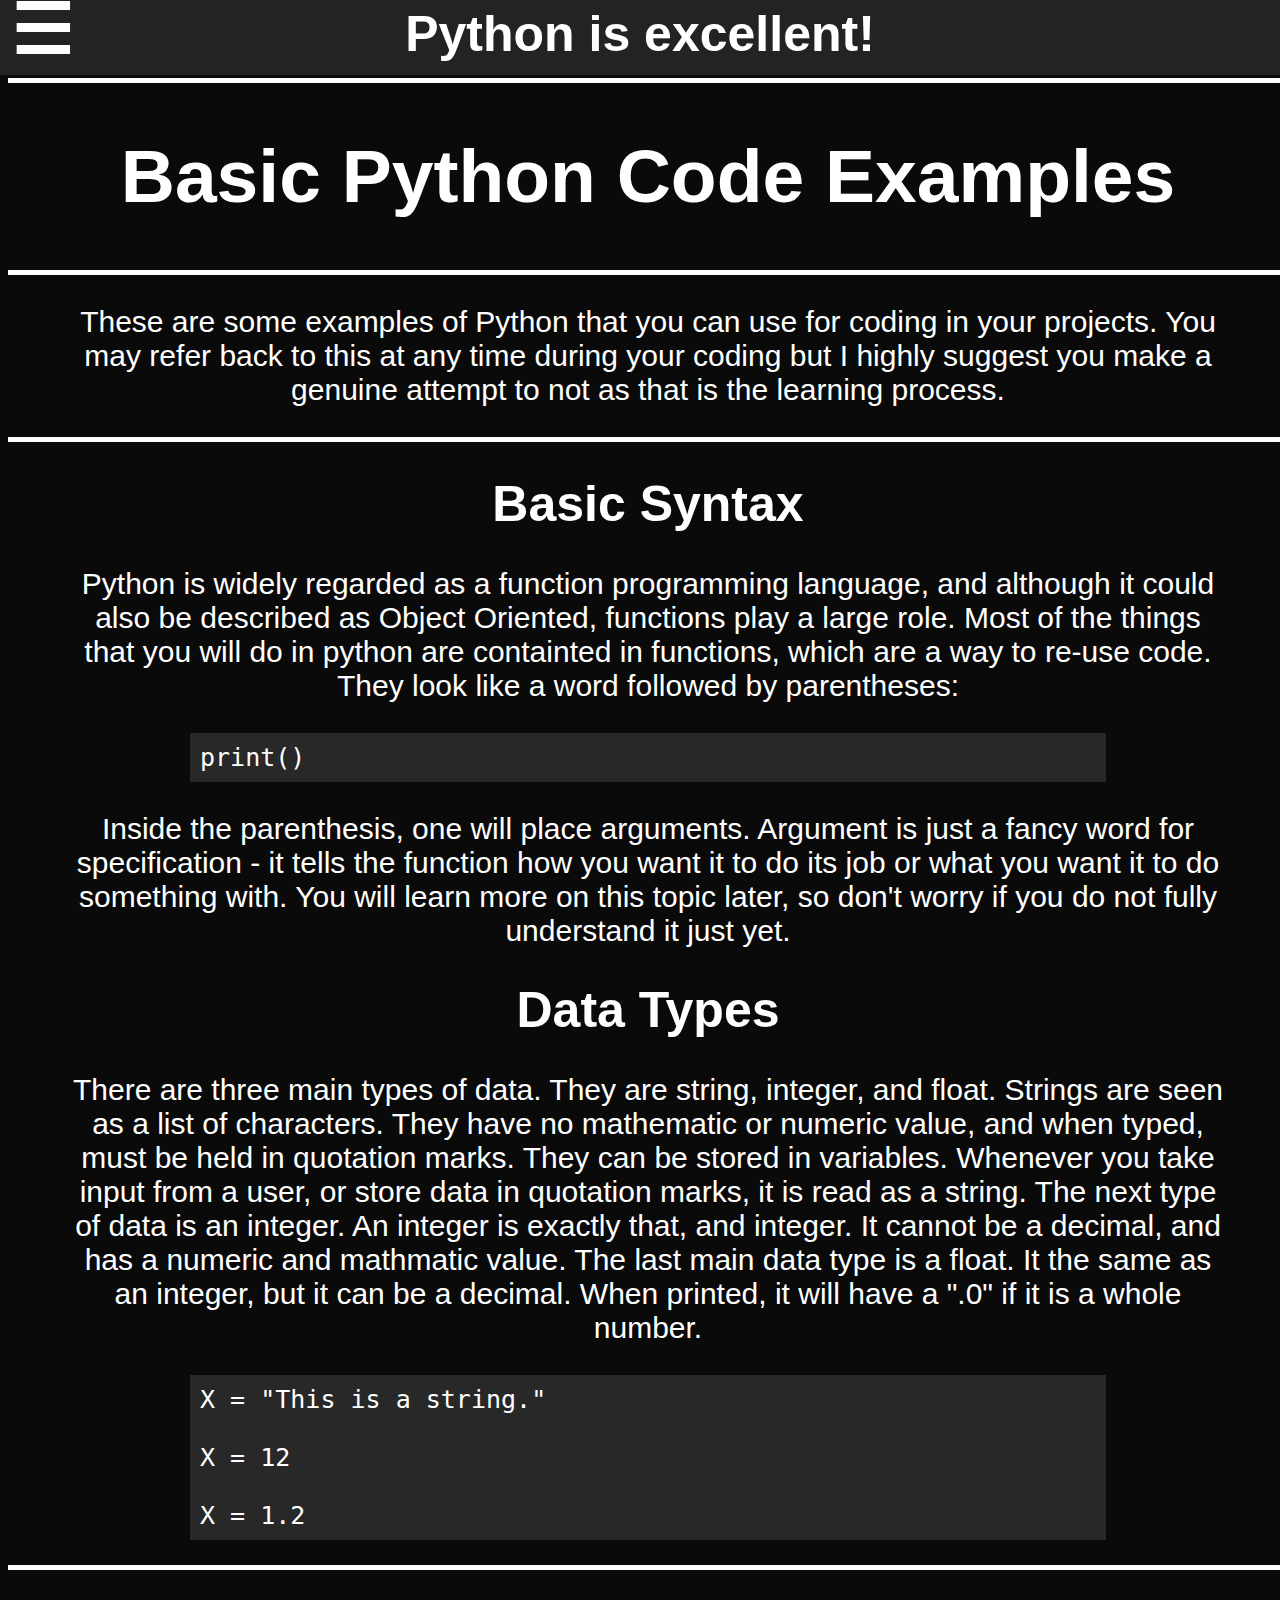
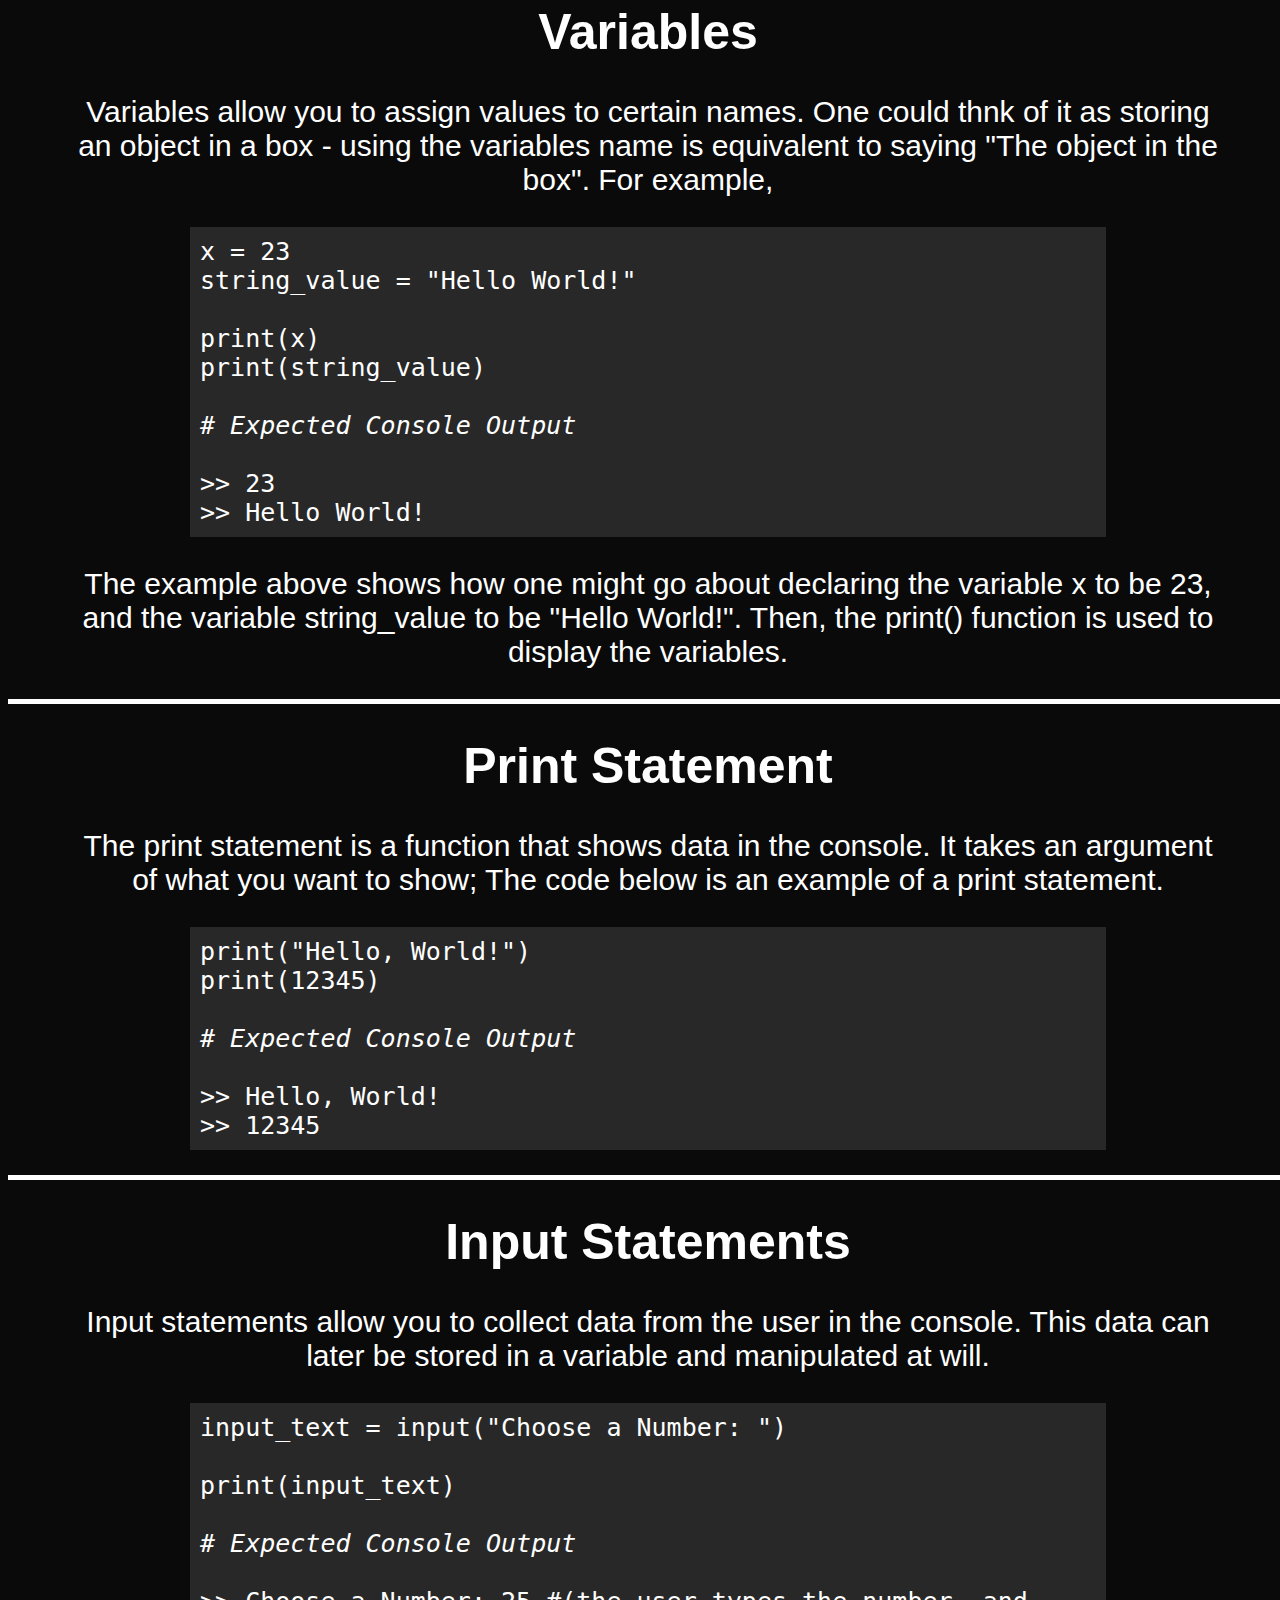
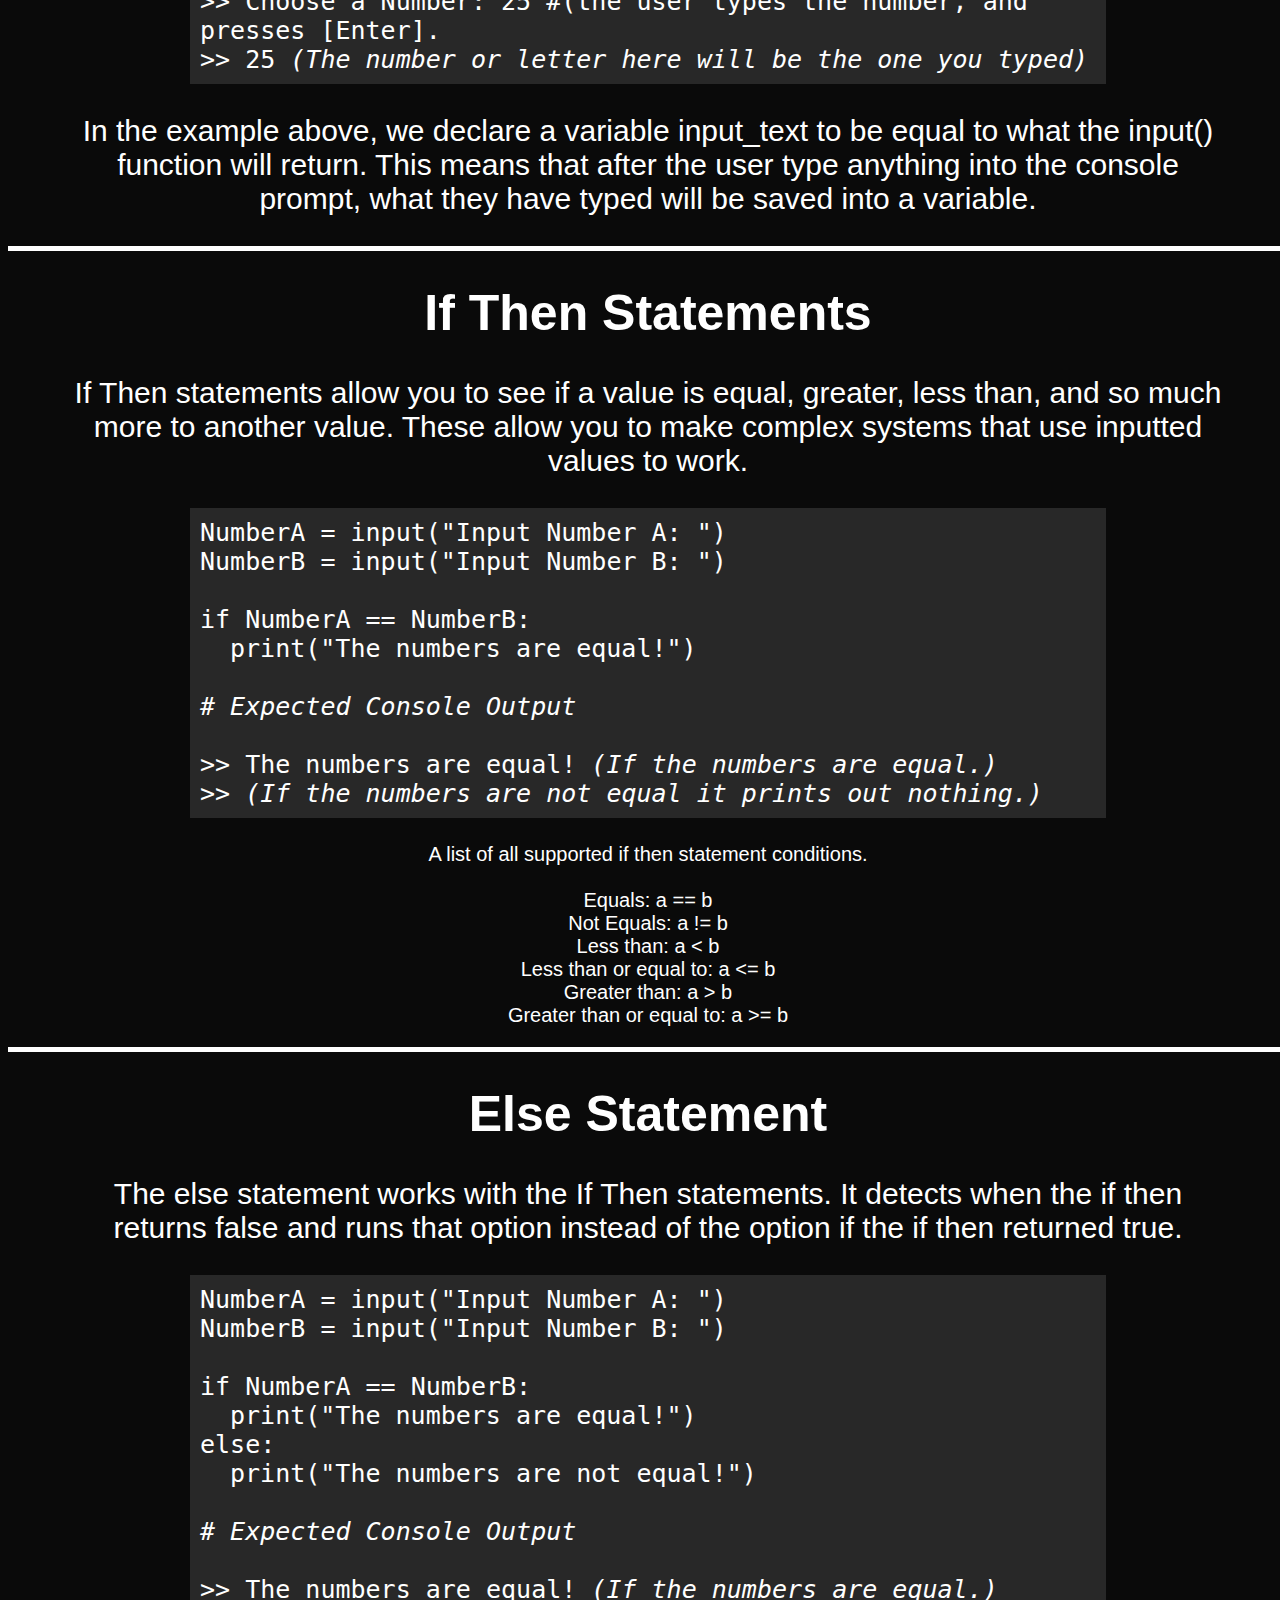
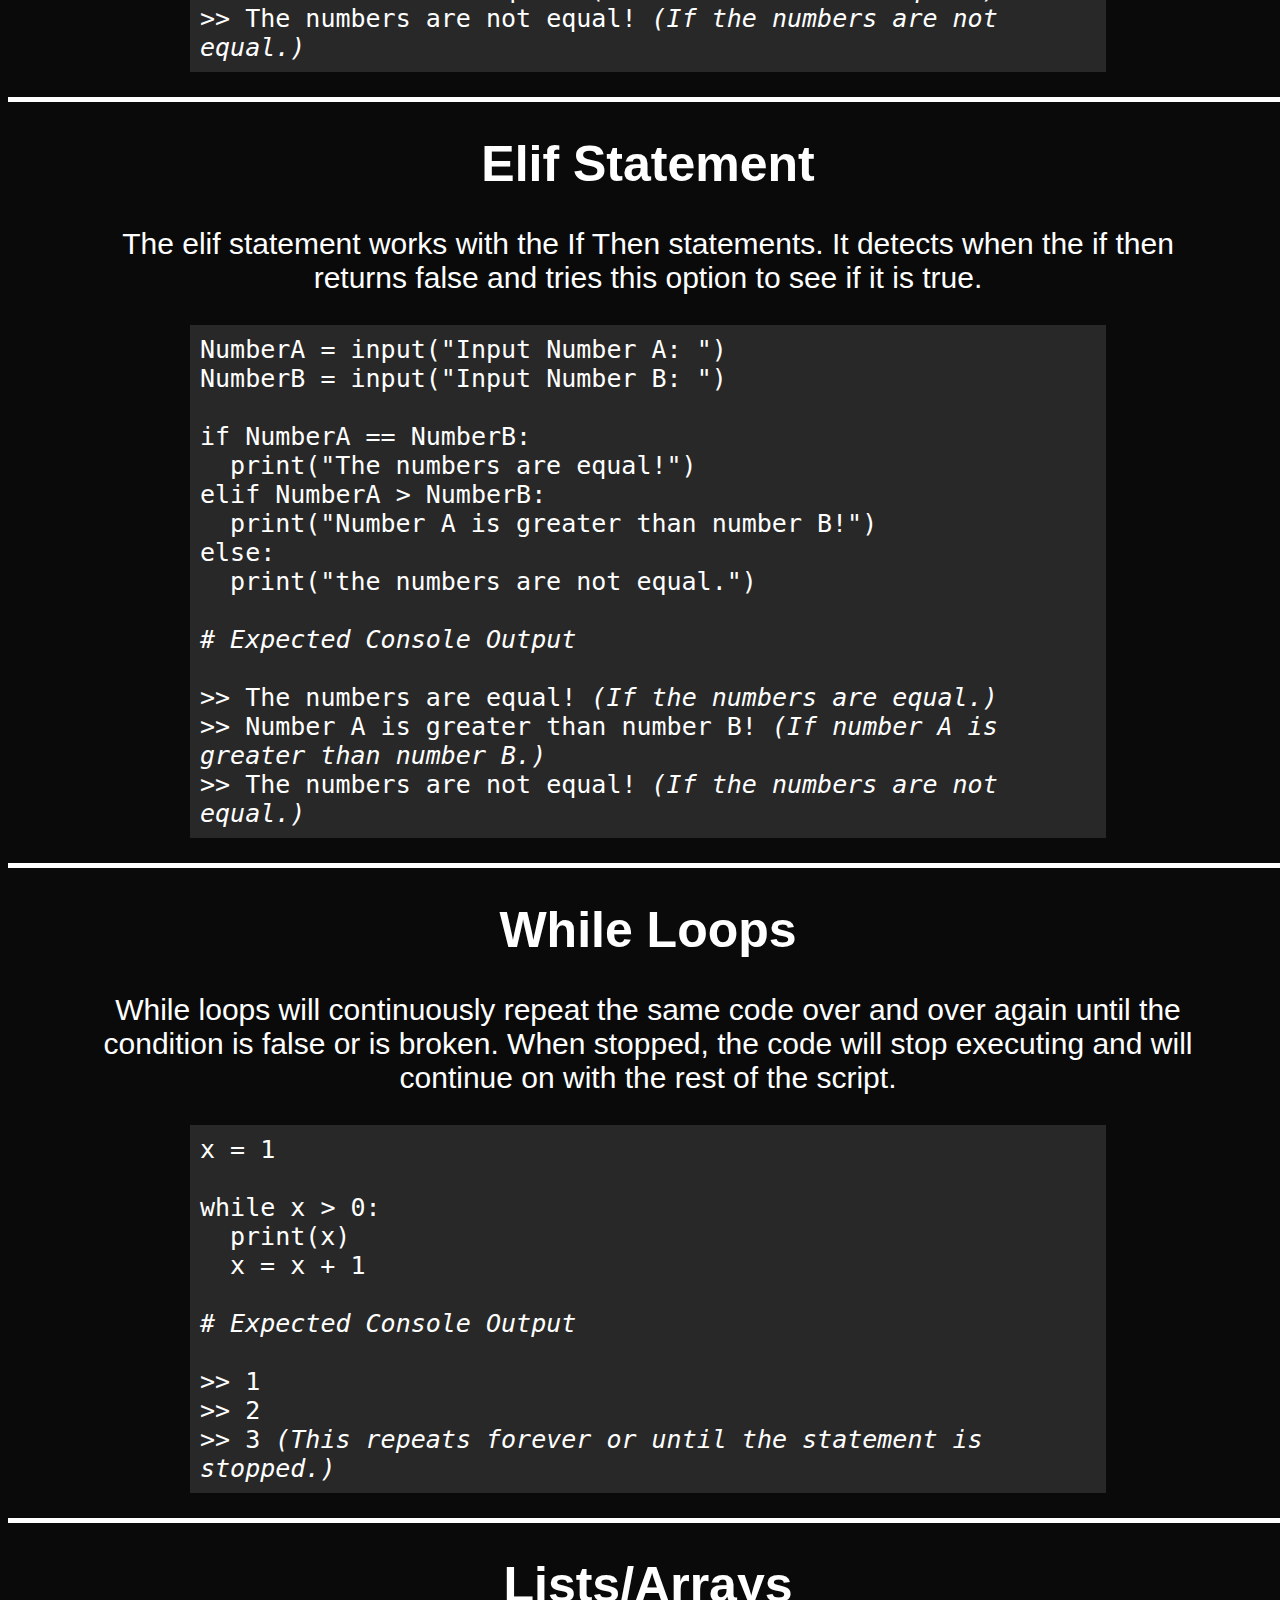
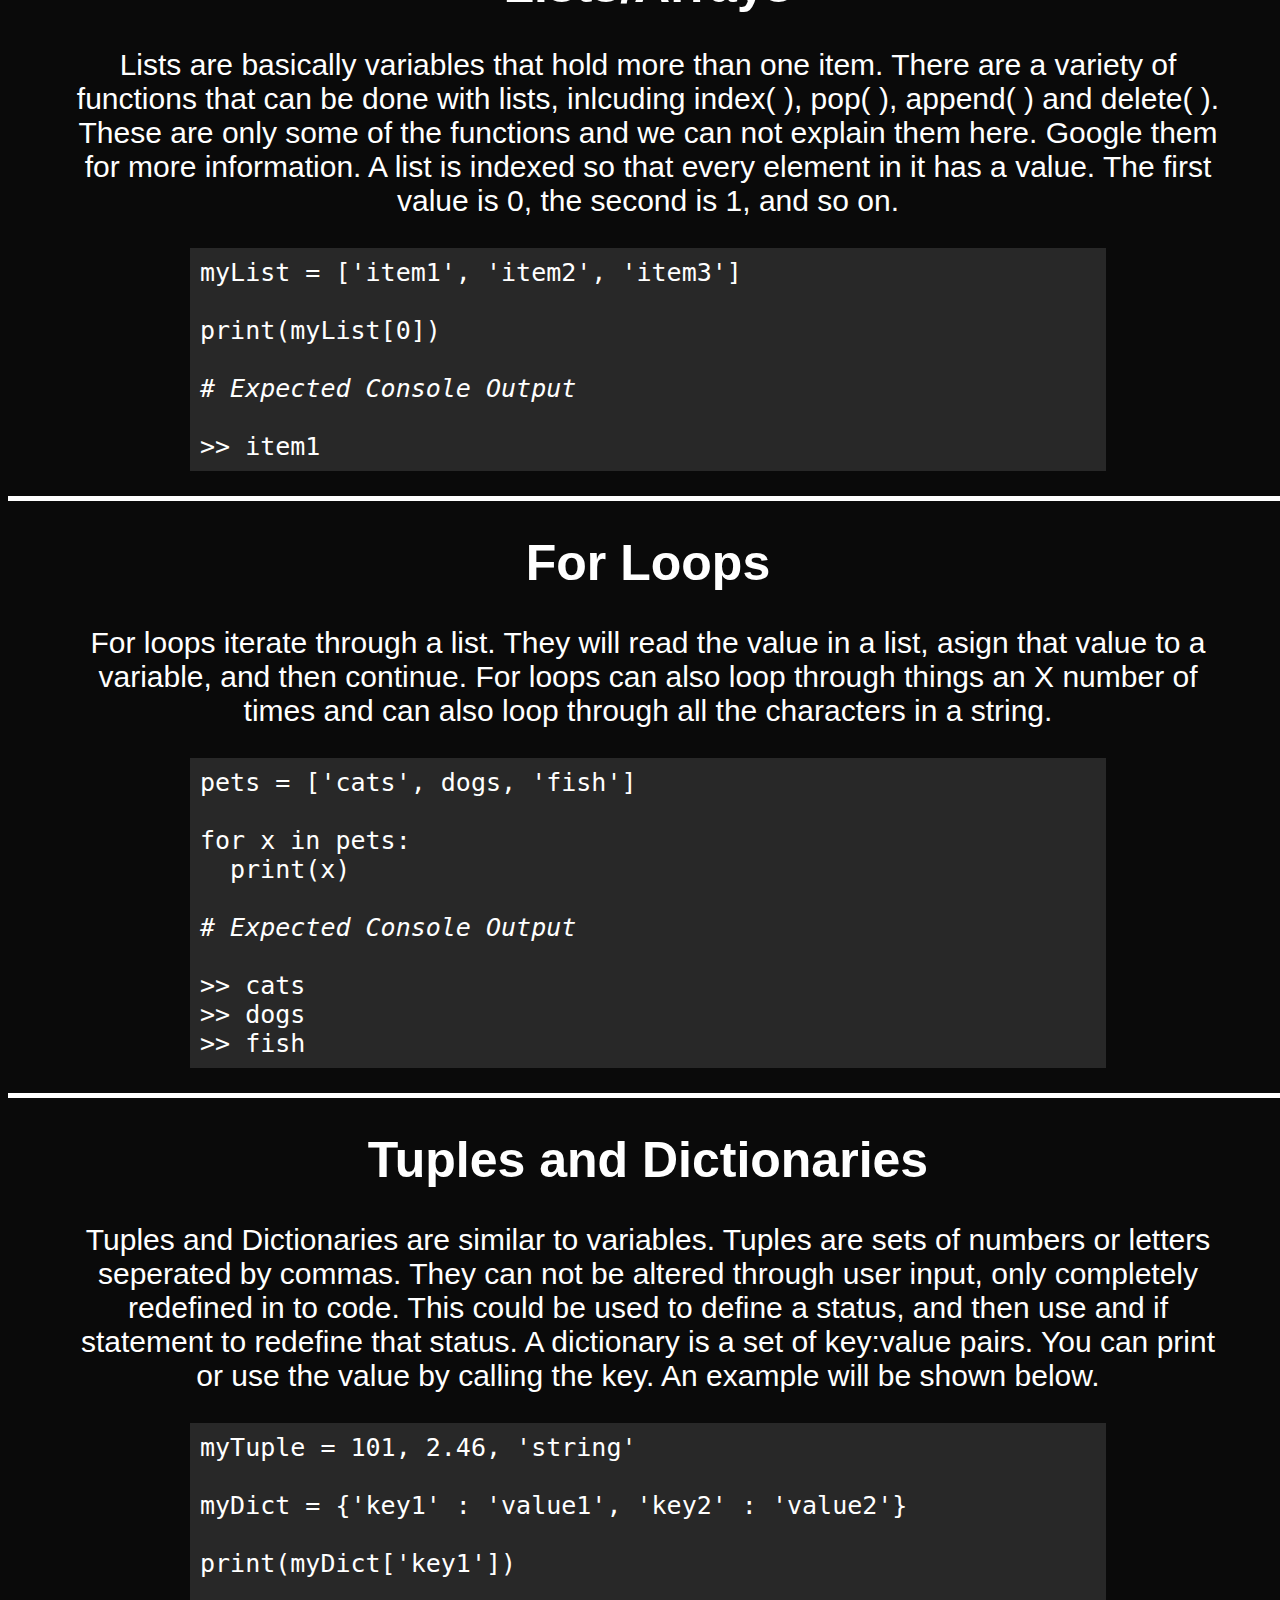
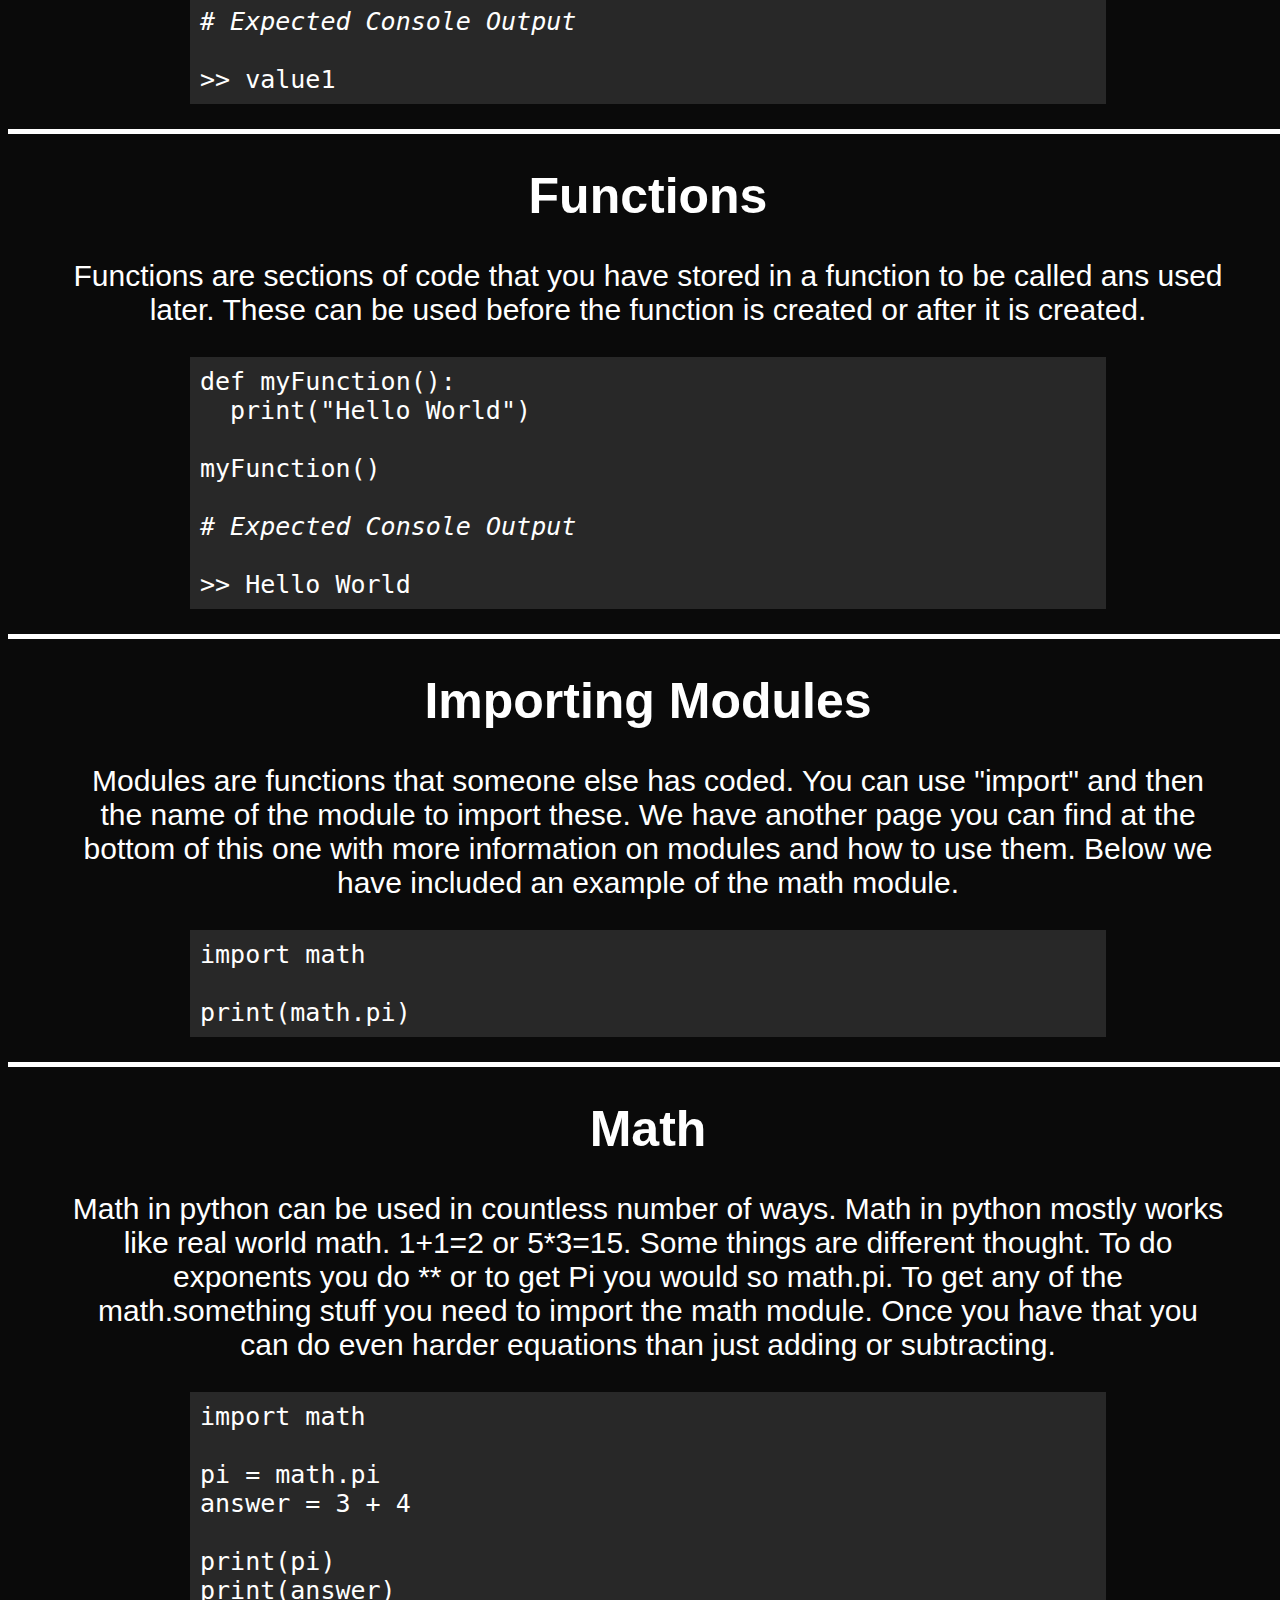
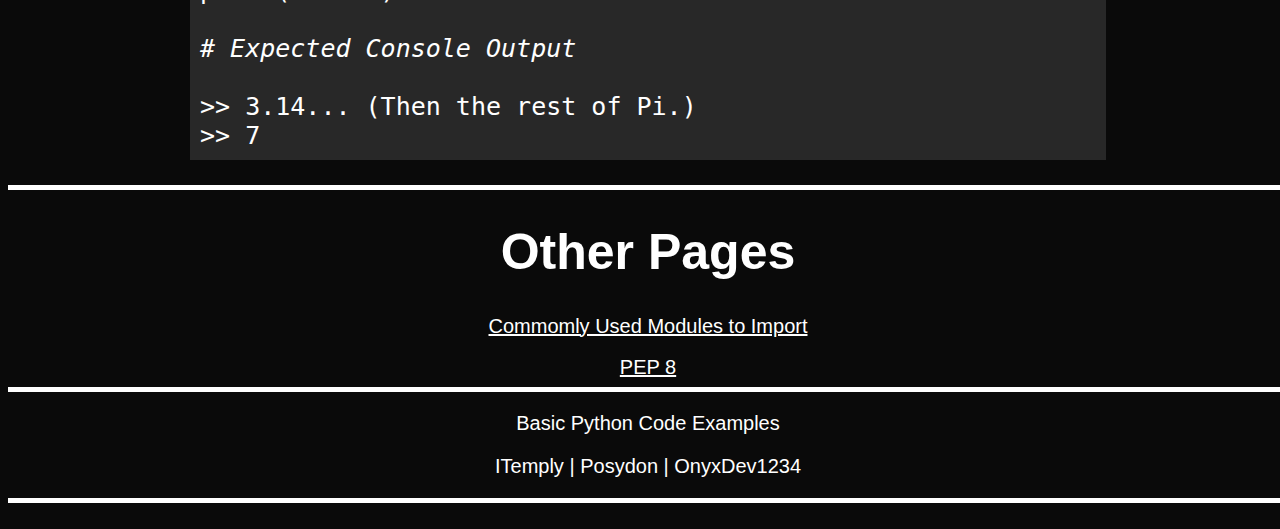
<file: index.html>
<!DOCTYPE html>
<html>

<head>
  <meta charset="utf-8">
  <meta name="viewport" content="width=device-width">
  <title>Basic Python Code Examples</title>
  <link href="style.css" rel="stylesheet" type="text/css" />
  <link rel="icon" type="image/x-icon" href="PythonLogo.png">
</head>

<script src="script.js"></script>

<body onload="on_load()">
  <div id="mySidenav" class="sidenav">
    <a href="javascript:void(0)" class="closebtn" onclick="closeNav()">&times;</a>
    <a href="#">Home</a>
    <hr size="5" noshade color="#ffffff">
    <a href="#DataTypes">Data Types</a>
    <a href="#Variables">Variables</a>
    <a href="#PrintStatement">Print Statement</a>
    <a href="#InputStatements">Input Statements</a>
    <a href="#IfThenStatements">If Then Statements</a>
    <a href="#ElseStatement">Else Statement</a>
    <a href="#ElifStatement">Elif Statement</a>
    <a href="#WhileLoop">While Loops</a>
    <a href="#ListsArrays">Lists / Arrays</a>
    <a href="#ForLoop">For Loops</a>
    <a href="#TupleDictionaries">Tuples / Dictionaries</a>
    <a href="#Functions">Functions</a>
    <a href="#Imports">Importing Modules</a>
    <a href="#Math">Math</a>
    <a href="#OtherPages">Other Pages</a>
    <hr size="5" noshade color="#ffffff">
    <a href="https://basic-python-code-examples.itemply.repl.co">Main Page</a>
    <br>
    <br>
    <br>
    <br>
  </div>

  <center>
    <br><br><br>
    <p></p>
    <hr size="5" noshade color="#ffffff">
    <h1 class='headertext'>Basic Python Code Examples</h1>
    <hr size="5" noshade color="#ffffff">
  </center>
  <div class='topbar'>
    <span style="cursor:pointer" onclick="openNav()" class="opennav">&#9776;</span>
    <p class='topbartext' id='rmt'></p>
  </div>
  <center>
    <p class='normaltext'>These are some examples of Python that you can use for coding in your projects. You may refer
      back to this at any time during your coding but I highly suggest you make a genuine attempt to not as that is the
      learning process.</p>
    <hr size="5" noshade color="#ffffff">
    <div>
      <h1 class="subheadertext" id="BasicSyntax">Basic Syntax</h1>
      <p class="normaltext">Python is widely regarded as a function programming language, and although it could also be described as Object Oriented, functions play a large role. Most of the things that you will do in python are containted in functions, which are a way to re-use code. They look like a word followed by parentheses: </p>
      <p class="codetext">print()</p>
      <p class="normaltext" >Inside the parenthesis, one will place arguments. Argument is just a fancy word for specification - it tells the function how you want it to do its job or what you want it to do something with. You will learn more on this topic later, so don't worry if you do not fully understand it just yet.</p>
      <h1 class="subheadertext" id="DataTypes">Data Types</h1>
      <p class="normaltext">There are three main types of data. They are string, integer, and float. Strings are seen as
        a list of characters. They have no mathematic or numeric value, and when typed, must be held in quotation marks.
        They can be stored in variables. Whenever you take input from a user, or store data in quotation marks, it is
        read as a string. The next type of data is an integer. An integer is exactly that, and integer. It cannot be a
        decimal, and has a numeric and mathmatic value. The last main data type is a float. It the same as an integer,
        but it can be a decimal. When printed, it will have a ".0" if it is a whole number.</p>
      <p class='codetext'>X = "This is a string."<br><br>X = 12<br><br>X = 1.2</p>
      <hr size="5" noshade color="#ffffff">
    </div>
    <div>
      
      <h1 class='subheadertext'>Variables</h1>
      <p class='normaltext'>Variables allow you to assign values to certain names. One could thnk of it as storing an object in a box - using the variables name is equivalent to saying "The object in the box". For example,</p>
      <p class='codetext'>x = 23<br>string_value = "Hello World!"<br><br>print(x)<br>print(string_value)<br><br><i># Expected Console Output</i><br><br>>> 23<br>>> Hello World!</p>
      <p class="normaltext" >The example above shows how one might go about declaring the variable x to be 23, and the variable string_value to be "Hello World!". Then, the print() function is used to display the variables.</p>
      <hr size="5" noshade color="#ffffff">
    </div>
    <div>
      <h1 class='subheadertext' id="PrintStatement">Print Statement</h1>
      <p class='normaltext'>The print statement is a function that shows data in the console. It takes an argument of what you want to show; The code below is an example of a print statement.</p>
      <p class='codetext'>print("Hello, World!")<br>print(12345)<br><br><i># Expected Console Output</i><br><br>>> Hello, World!<br>>> 12345</p>
      <hr size="5" noshade color="#ffffff" id="Variables">
    </div>
    <div>
      <h1 class='subheadertext' id="InputStatements">Input Statements</h1>
      <p class='normaltext'>Input statements allow you to collect data from the user in the console. This data can later be stored in a variable and manipulated at will.</p>
      <p class='codetext'>input_text = input("Choose a Number: ")<br><br>print(input_text)<br><br><i># Expected Console
          Output</i><br><br>>> Choose a Number: 25 #(the user types the number, and presses [Enter].<br>>> 25 <i>(The number or letter here will be the one you typed)</i></p>
      <p class="normaltext" >In the example above, we declare a variable input_text to be equal to what the input() function will return. This means that after the user type anything into the console prompt, what they have typed will be saved into a variable.</p>
      <hr size="5" noshade color="#ffffff">
    </div>
    <div>
      <h1 class='subheadertext' id="IfThenStatements">If Then Statements</h1>
      <p class='normaltext'>If Then statements allow you to see if a value is equal, greater, less than, and so much
        more to another value. These allow you to make complex systems that use inputted values to work.</p>
      <p class='codetext'>NumberA = input("Input Number A: ")<br>NumberB = input("Input Number B: ")<br><br>if NumberA
        == NumberB:<br><span class='tab'></span>print("The numbers are equal!")<br><br><i># Expected Console
          Output</i><br><br>>> The numbers are equal! <i>(If the numbers are equal.)</i><br>>><i> (If the numbers are
          not equal it prints out nothing.)</i></p>
      <p class='smalltext'>A list of all supported if then statement conditions. <br><br>Equals: a == b<br>Not Equals: a
        != b<br>Less than: a &#60; b<br>Less than or equal to: a <= b<br>Greater than: a > b<br>Greater than or equal
          to: a >= b</p>
      <hr size="5" noshade color="#ffffff">
    </div>
    <div>
      <h1 class='subheadertext' id="ElseStatement">Else Statement</h1>
      <p class='normaltext'>The else statement works with the If Then statements. It detects when the if then returns
        false and runs that option instead of the option if the if then returned true.</p>
      <p class='codetext'>NumberA = input("Input Number A: ")<br>NumberB = input("Input Number B: ")<br><br>if NumberA
        == NumberB:<br><span class='tab'></span>print("The numbers are equal!")<br>else:<br><span
          class='tab'></span>print("The numbers are not equal!")<br><br><i># Expected Console Output</i><br><br>>> The
        numbers are equal! <i>(If the numbers are equal.)</i><br>>> The numbers are not equal! <i>(If the numbers are
          not equal.)</i></p>
      <hr size="5" noshade color="#ffffff">
    </div>
    <div>
      <h1 class='subheadertext' id="ElifStatement">Elif Statement</h1>
      <p class='normaltext'>The elif statement works with the If Then statements. It detects when the if then returns
        false and tries this option to see if it is true.</p>
      <p class='codetext'>NumberA = input("Input Number A: ")<br>NumberB = input("Input Number B: ")<br><br>if NumberA
        == NumberB:<br><span class='tab'></span>print("The numbers are equal!")<br>elif NumberA > NumberB:<br><span
          class='tab'></span>print("Number A is greater than number B!")<br>else:<br><span class='tab'></span>print("the
        numbers are not equal.")<br><br><i># Expected Console Output</i><br><br>>> The numbers are equal! <i>(If the
          numbers are equal.)</i><br>>> Number A is greater than number B! <i>(If number A is greater than number
          B.)</i><br>>> The numbers are not equal! <i>(If the numbers are not equal.)</i></p>
      <hr size="5" noshade color="#ffffff">
    </div>
    <div>
      <h1 class='subheadertext' id="WhileLoop">While Loops</h1>
      <p class='normaltext'>While loops will continuously repeat the same code over and over again until the condition
        is false or is broken. When stopped, the code will stop executing and will continue on with the rest of the
        script. </p>
      <p class='codetext'>x = 1<br><br>while x > 0:<br><span class='tab'></span>print(x)<br><span class='tab'></span>x =
        x + 1<br><br><i># Expected Console Output</i><br><br>>> 1<br>>> 2<br>>> 3 <i>(This repeats forever or until the
          statement is stopped.)</i></p>
      <hr size="5" noshade color="#ffffff">
    </div>
    <div>
      <h1 class="subheadertext" id="ListsArrays">Lists/Arrays</h1>
      <p class="normaltext">Lists are basically variables that hold more than one item. There are a variety of functions
        that can be done with lists, inlcuding index( ), pop( ), append( ) and delete( ). These are only some of the
        functions and we can not explain them here. Google them for more information. A list is indexed so that every
        element in it has a value. The first value is 0, the second is 1, and so on.</p>
      <p class="codetext">myList = ['item1', 'item2', 'item3']<br><br>print(myList[0])<br><br><i># Expected Console
          Output</i><br><br>>> item1</p>
      <hr size="5" noshade color="#ffffff">
    </div>
    <div>
      <h1 class="subheadertext" id="ForLoop">For Loops</h1>
      <p class="normaltext">For loops iterate through a list. They will read the value in a list, asign that value to a
        variable, and then continue. For loops can also loop through things an X number of times and can also loop
        through all the characters in a string.</p>
      <p class='codetext'>pets = ['cats', dogs, 'fish']<br><br>for x in pets:<br><span
          class='tab'></span>print(x)<br><br><i># Expected Console Output</i><br><br>>> cats<br>>> dogs<br>>> fish</p>
      <hr size="5" noshade color="#ffffff">
    </div>
    <div>
      <h1 class="subheadertext" id="TupleDictionaries">Tuples and Dictionaries</h1>
      <p class="normaltext">Tuples and Dictionaries are similar to variables. Tuples are sets of numbers or letters
        seperated by commas. They can not be altered through user input, only completely redefined in to code. This
        could be used to define a status, and then use and if statement to redefine that status. A dictionary is a set
        of key:value pairs. You can print or use the value by calling the key. An example will be shown below.</p>
      <p class="codetext">myTuple = 101, 2.46, 'string'<br><br>myDict = {'key1' : 'value1', 'key2' :
        'value2'}<br><br>print(myDict['key1'])<br><br><i># Expected Console Output</i><br><br>>> value1</p>
      <hr size="5" noshade color="#ffffff">
    </div>
    <div>
      <h1 class="subheadertext" id="Functions">Functions</h1>
      <p class="normaltext">Functions are sections of code that you have stored in a function to be called ans used
        later. These can be used before the function is created or after it is created.</p>
      <p class="codetext">def myFunction():<br><span class='tab'></span>print("Hello
        World")<br><br>myFunction()<br><br><i># Expected Console Output</i><br><br>>> Hello World<br></p>
      <hr size="5" noshade color="#ffffff">
    </div>
    <div>
      <h1 class="subheadertext" id="Imports">Importing Modules</h1>
      <p class="normaltext">Modules are functions that someone else has coded. You can use "import" and then the name of
        the module to import these. We have another page you can find at the bottom of this one with more information on modules and how to use them. Below we have included an example of the math module.</p>
      <p class="codetext">import math<br><br>print(math.pi)</p>
      <hr size="5" noshade color="#ffffff">
    </div>
    <div>
      <h1 class='subheadertext' id="Math">Math</h1>
      <p class='normaltext'>Math in python can be used in countless number of ways. Math in python mostly works like
        real world math. 1+1=2 or 5*3=15. Some things are different thought. To do exponents you do ** or to get Pi you
        would so math.pi. To get any of the math.something stuff you need to import the math module. Once you have that
        you can do even harder equations than just adding or subtracting.</p>
      <p class='codetext'>import math<br><br>pi = math.pi<br>answer = 3 +
        4<br><br>print(pi)<br>print(answer)<br><br><i># Expected Console Output</i><br><br>>> 3.14... (Then the rest of
        Pi.)<br>>> 7</p>
      <hr size="5" noshade color="#ffffff">
    </div>
    <div>
      <h1 class="subheadertext" id="OtherPages">Other Pages</h1>
      <a href="imports.html" class='smalltext'>Commomly Used Modules to Import</a>
      <br>
      <br>
      <a href="PEP8.html" class="smalltext">PEP 8</a>
      <hr size="5" noshade color="#ffffff">
    </div>
    <p class='smalltext'>Basic Python Code Examples</p>
    <p class='smalltext'>ITemply | Posydon | OnyxDev1234</p>
    <hr size="5" noshade color="#ffffff">
    <br>
  </center>
</body>

</html>
</file>
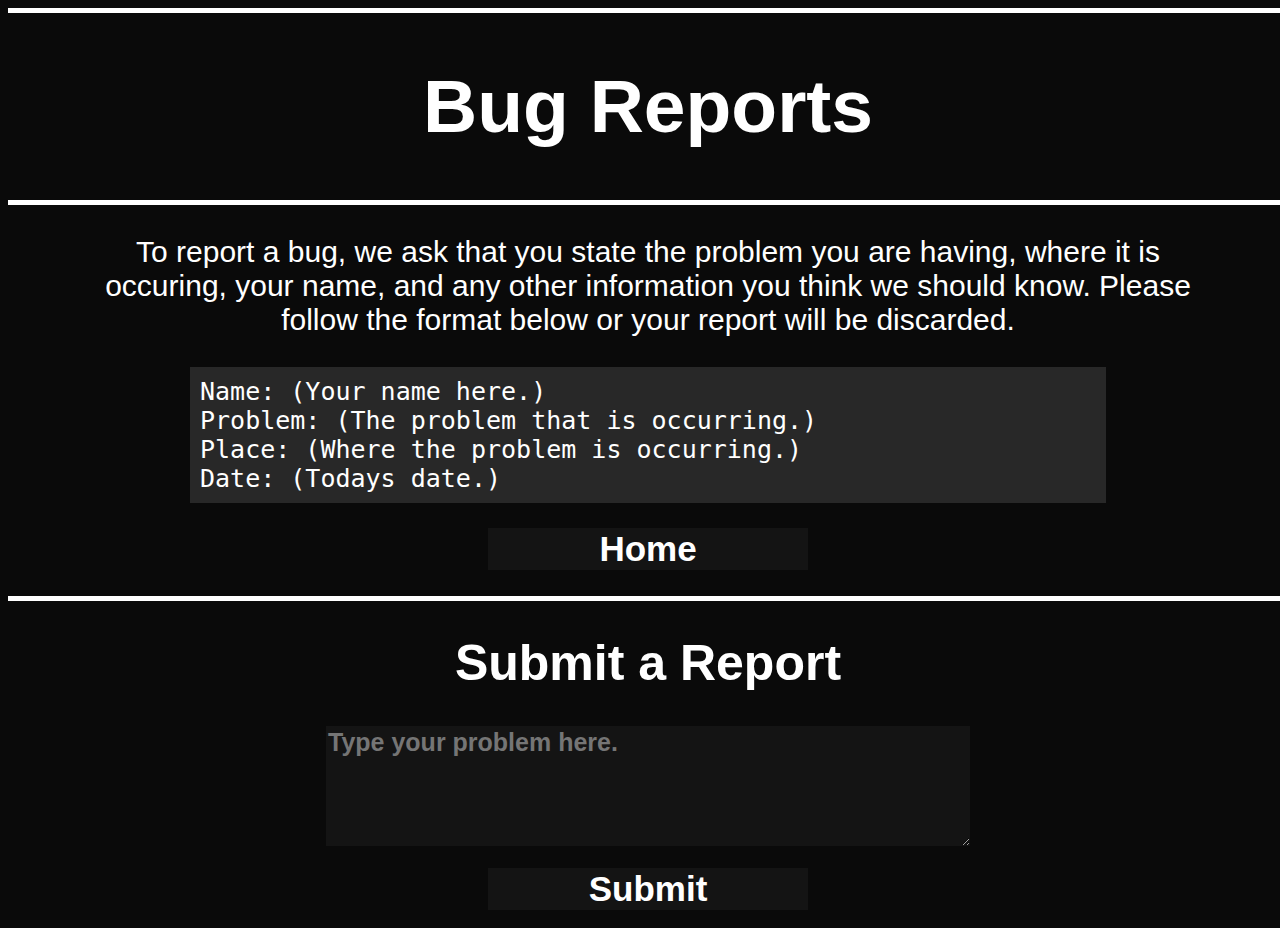
<file: bugreport.html>
<!DOCTYPE html>
<html>

<head>
  <meta charset="utf-8">
  <meta name="viewport" content="width=device-width">
  <title>Bug Reports - BPCE</title>
  <link href="style.css" rel="stylesheet" type="text/css" />
  <link rel="icon" type="image/x-icon" href="PythonLogo.png">
</head>

<script src="script.js"></script>
  
<body>
  <center>
    <hr size="5" noshade color="#ffffff">
    <h1 class='headertext'>Bug Reports</h1>
    <hr size="5" noshade color="#ffffff">
    <p class='normaltext'>To report a bug, we ask that you state the problem you are having, where it is occuring, your name, and any other information you think we should know. Please follow the format below or your report will be discarded.<br></p>
  <p class='codetext'>Name: (Your name here.)<br>Problem: (The problem that is occurring.)<br>Place: (Where the problem is occurring.)<br>Date: (Todays date.)</p>
    <a href='https://basic-python-code-examples.itemply.repl.co/'><button class='clickablebutton'>Home</button></a><br><br>
    <hr size="5" noshade color="#ffffff">
    <h1 class='subheadertext'>Submit a Report</h1>
    <textarea rows='4' cols='60' id='reportticket' placeholder='Type your problem here.' class='bugreportinput'></textarea>
    <br><br>
    <button class='clickablebutton' onclick='reportbug()'>Submit</button>
    <br>
    <br>
  </center>
</body>
  
</html>
</file>
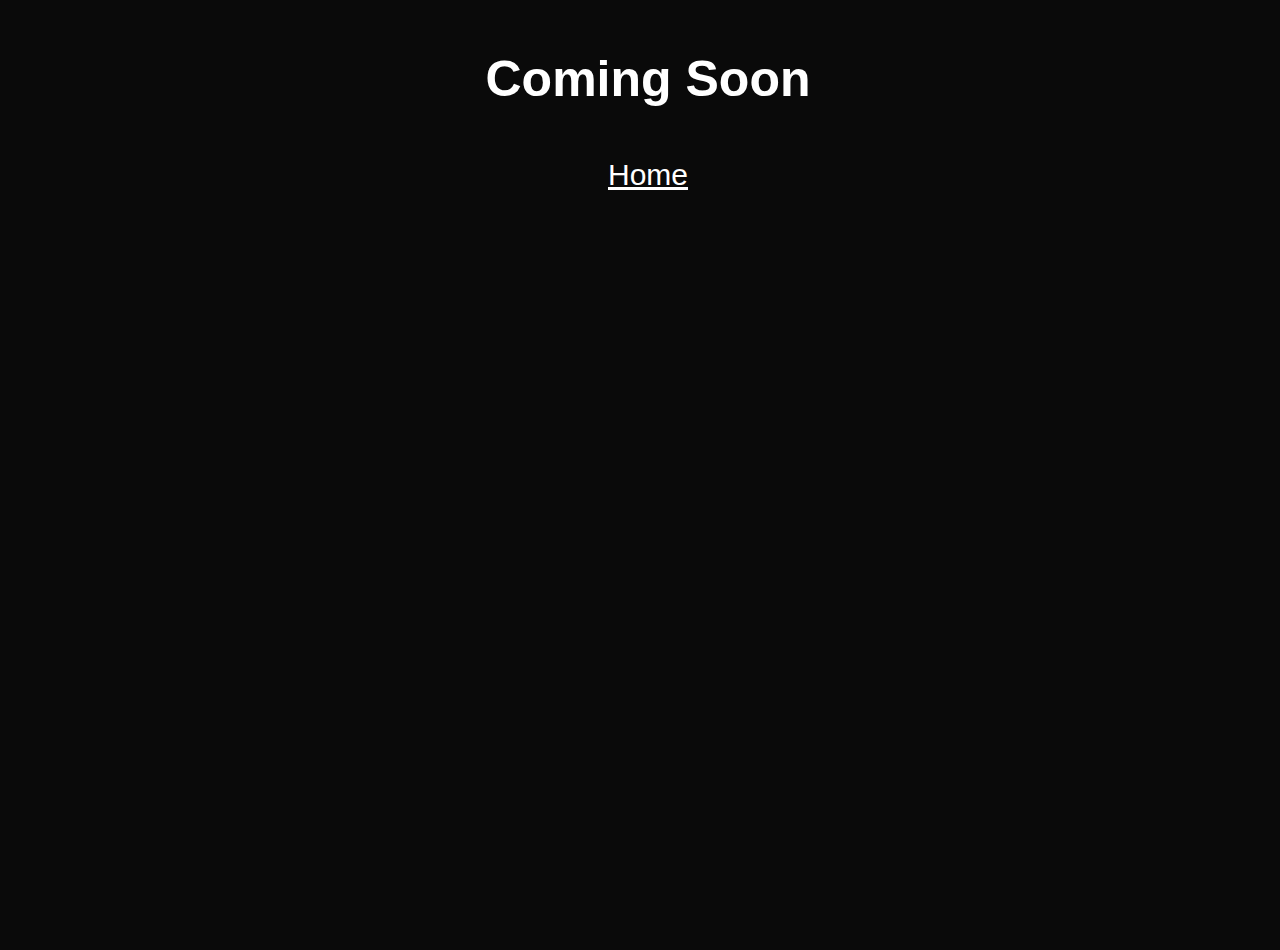
<file: ComingSoon.html>
<!DOCTYPE html>
<html>

<head>
  <meta charset="utf-8">
  <meta name="viewport" content="width=device-width">
  <title>Basic Python Code Examples</title>
  <link href="style.css" rel="stylesheet" type="text/css" />
  <link rel="icon" type="image/x-icon" href="PythonLogo.png">
</head>

<script src="script.js"></script>

<body>
  <center>
    <p class="subheadertext">Coming Soon</p>
    <a href="index.html"class="normaltext">Home</a>
  </center>
</body>

</html>
</file>
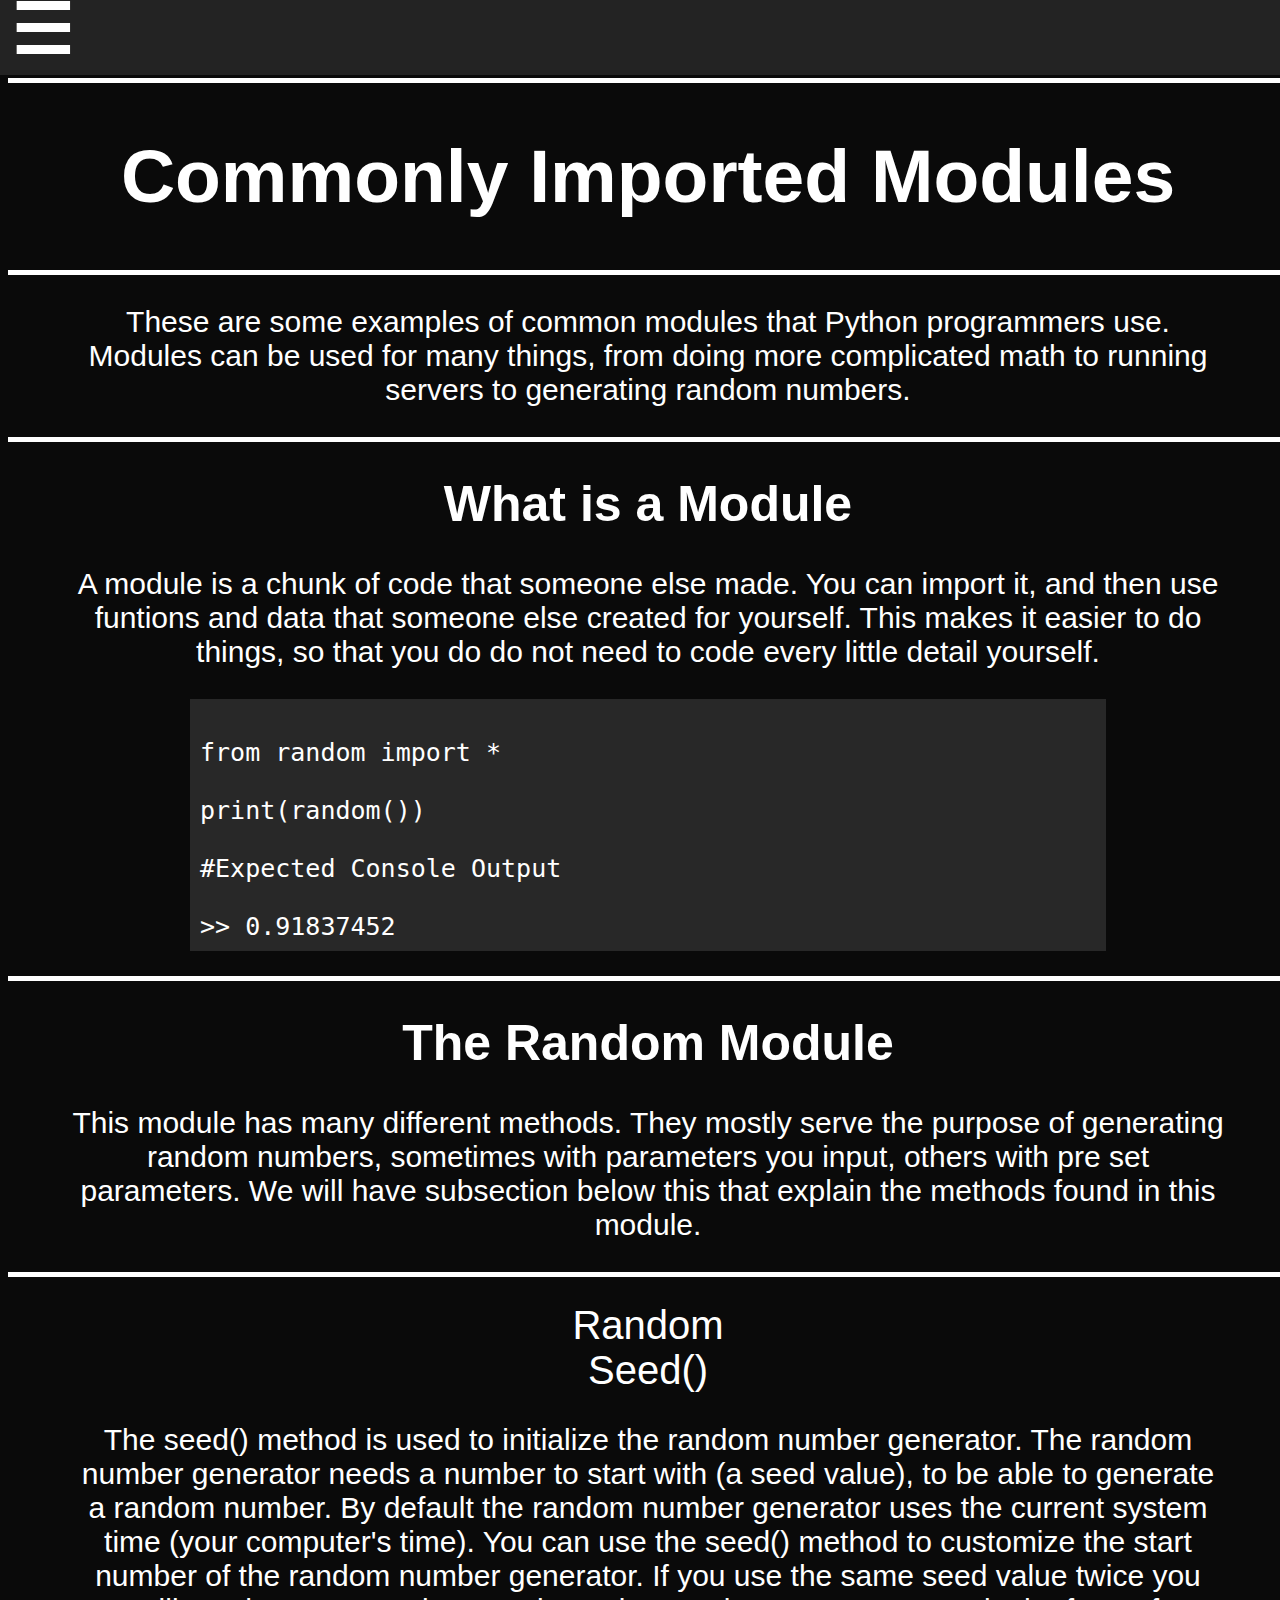
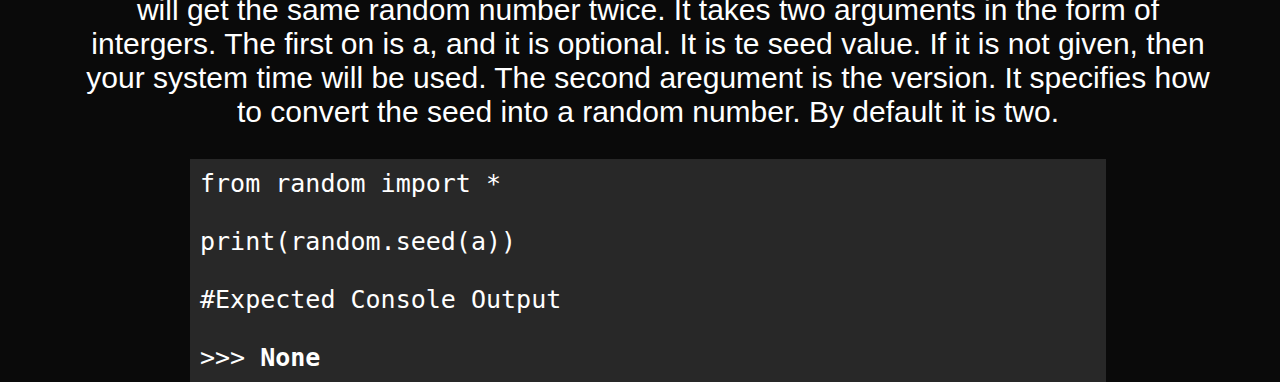
<file: imports.html>
<!DOCTYPE html>
<html>

<head>
  <meta charset="utf-8">
  <meta name="viewport" content="width=device-width">
  <title>Imports</title>
  <link href="style.css" rel="stylesheet" type="text/css" />
  <link rel="icon" type="image/x-icon" href="PythonLogo.png">
</head>

<script src="script.js"></script>
<body onload="on_load()">
  <div id="mySidenav" class="sidenav">
    <a href="javascript:void(0)" class="closebtn" onclick="closeNav()">&times;</a>
    <a href="#">Commonly Imported Modules</a>
    <hr size="5" noshade color="#ffffff">
    <a href="https://basic-python-code-examples.itemply.repl.co">Main Page</a>
    <a href="#WhatisAModule">What is a Module</a>
    <br>
    <br>
    <br>
    <br>
  </div>
  <div class='topbar'>
    <span style="cursor:pointer" onclick="openNav()" class="opennav">&#9776;</span>
    <p class='topbartext' id='rmt'></p>
  </div>

  <center>
    <br><br><br>
    <p></p>
    <hr size="5" noshade color="#ffffff">
    <h1 class='headertext'>Commonly Imported Modules</h1>
    <hr size="5" noshade color="#ffffff">
  </center>
  <div class='topbar'>
    <span style="cursor:pointer" onclick="openNav()" class="opennav">&#9776;</span>
    <p class='topbartext' id='rmt'></p>
  </div>
  <center>
    <p class='normaltext'>These are some examples of common modules that Python programmers use. Modules can be used for many things, from doing more complicated math to running servers to generating random numbers.</p>
    <hr size="5" noshade color="#ffffff">
    <div>
      <h1 class='subheadertext' id="WhatisAModule">What is a Module</h1>
      <p class='normaltext'>A module is a chunk of code that someone else made. You can import it, and then use funtions and data that someone else created for yourself. This makes it easier to do things, so that you do do not need to code every little detail yourself.</p>
      <p class='codetext'><br>from random import *<br><br>print(random())<br><br>#Expected Console Output<br><br></i>>> 0.91837452</p>
      <hr size="5" noshade color="#ffffff" id="Random">
    </div>
    <div>
      <h1 class='subheadertext'>The Random Module</h1>
      <p class='normaltext'>This module has many different methods. They mostly serve the purpose of generating random numbers, sometimes with parameters you input, others with pre set parameters. We will have subsection below this that explain the methods found in this module.</p>
      <hr size="5" noshade color="#ffffff" id="Random-Seed()">
      <h1 class='subsubheadertext'>Random<br>Seed()</h1>
      <p class='normaltext'>The seed() method is used to initialize the random number generator. The random number generator needs a number to start with (a seed value), to be able to generate a random number. By default the random number generator uses the current system time (your computer's time). You can use the seed() method to customize the start number of the random number generator. If you use the same seed value twice you will get the same random number twice. It takes two arguments in the form of intergers. The first on is a, and it is optional. It is te seed value. If it is not given, then your system time will be used. The second aregument is the version. It specifies how to convert the seed into a random number. By default it is two.</p>
      <p class='codetext'>from random import *<br><br>print(random.seed(a))<br><br>#Expected Console Output<br><br></i>>>> <b>None</b></p>
    </div>
</body>

</html>
</file>
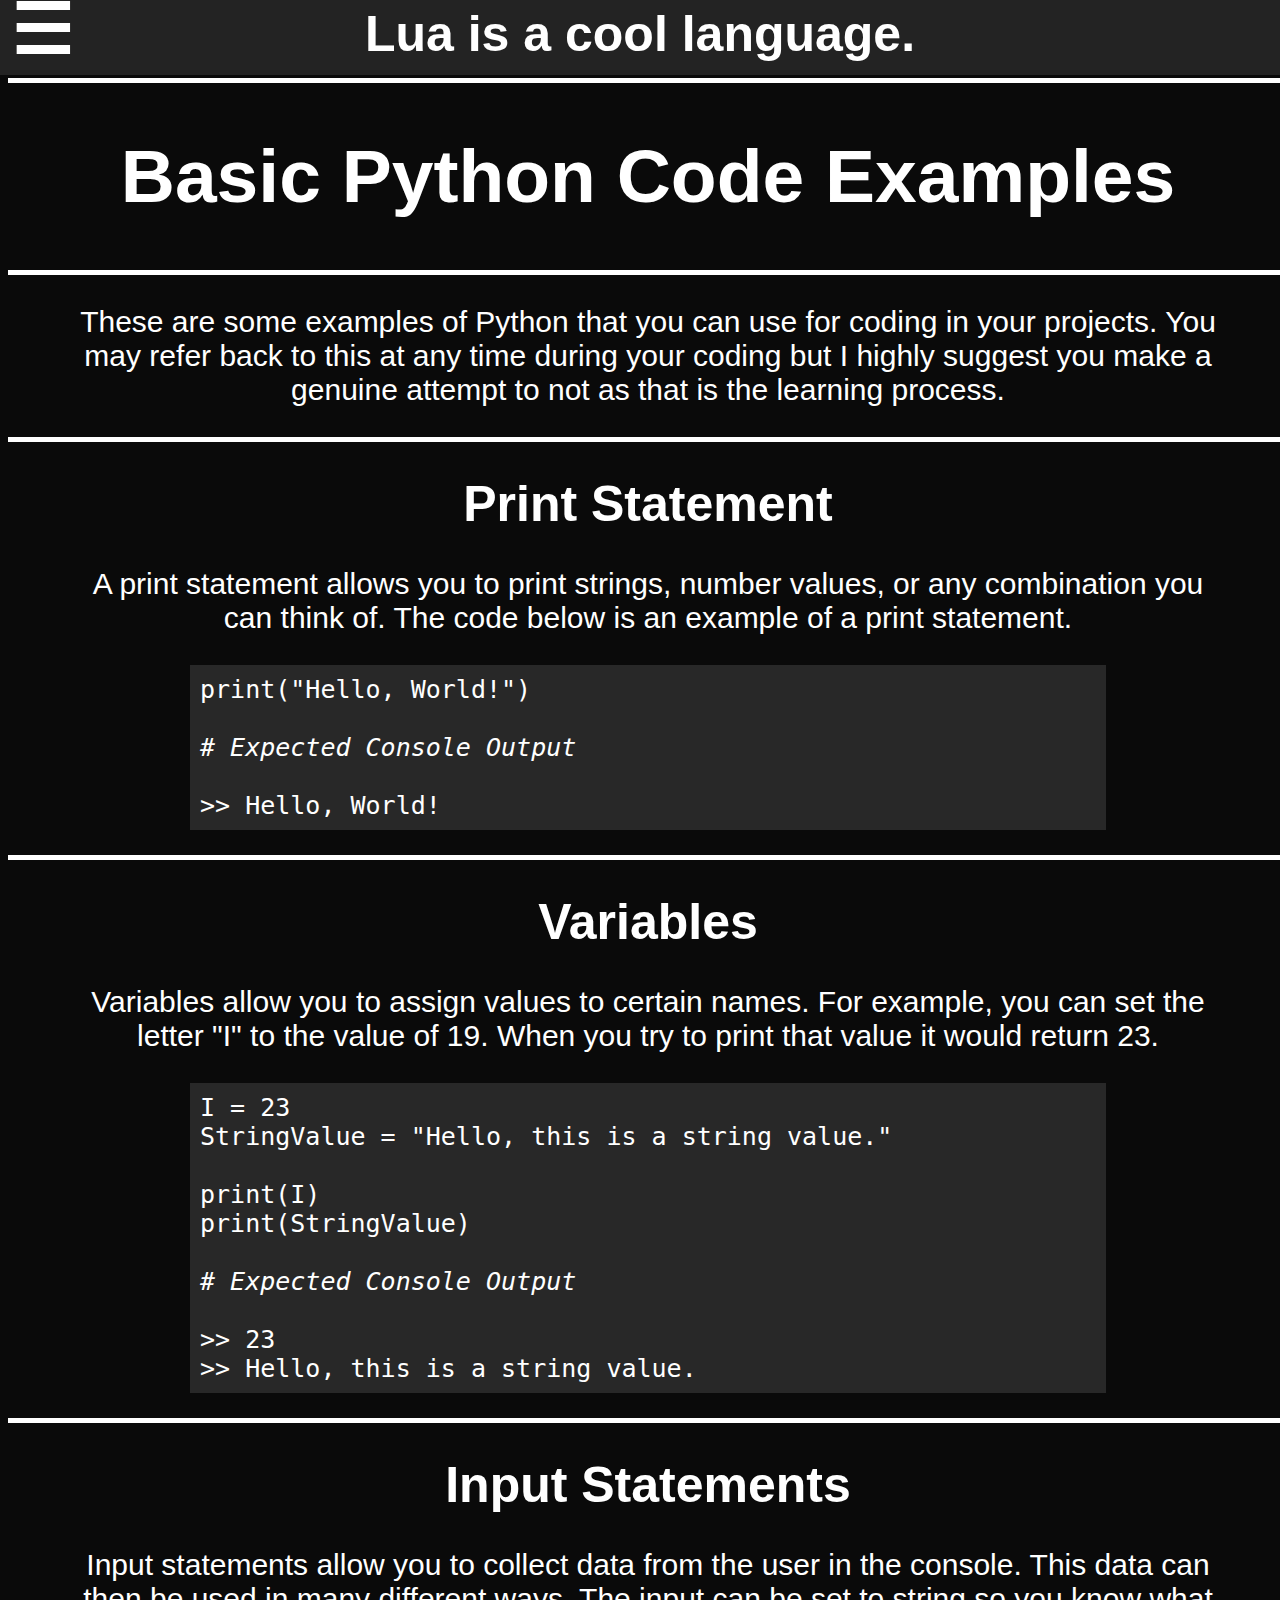
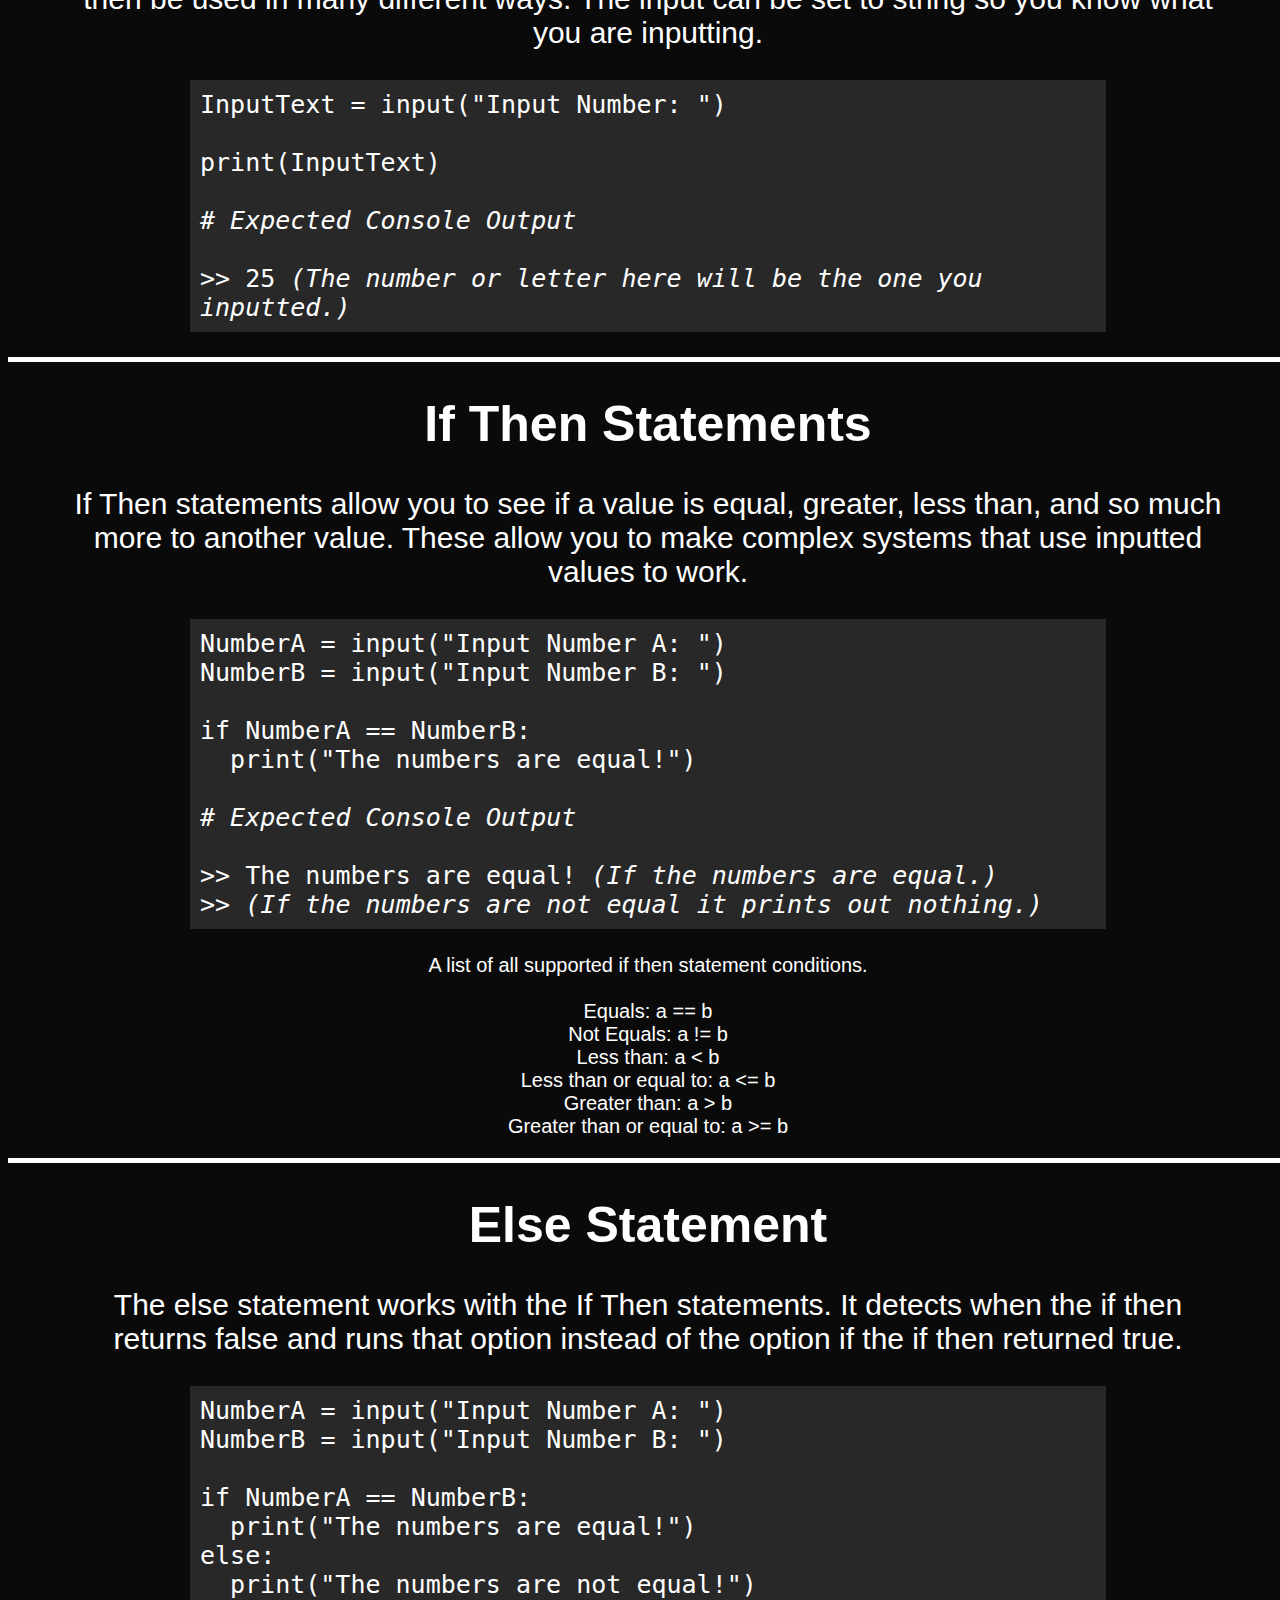
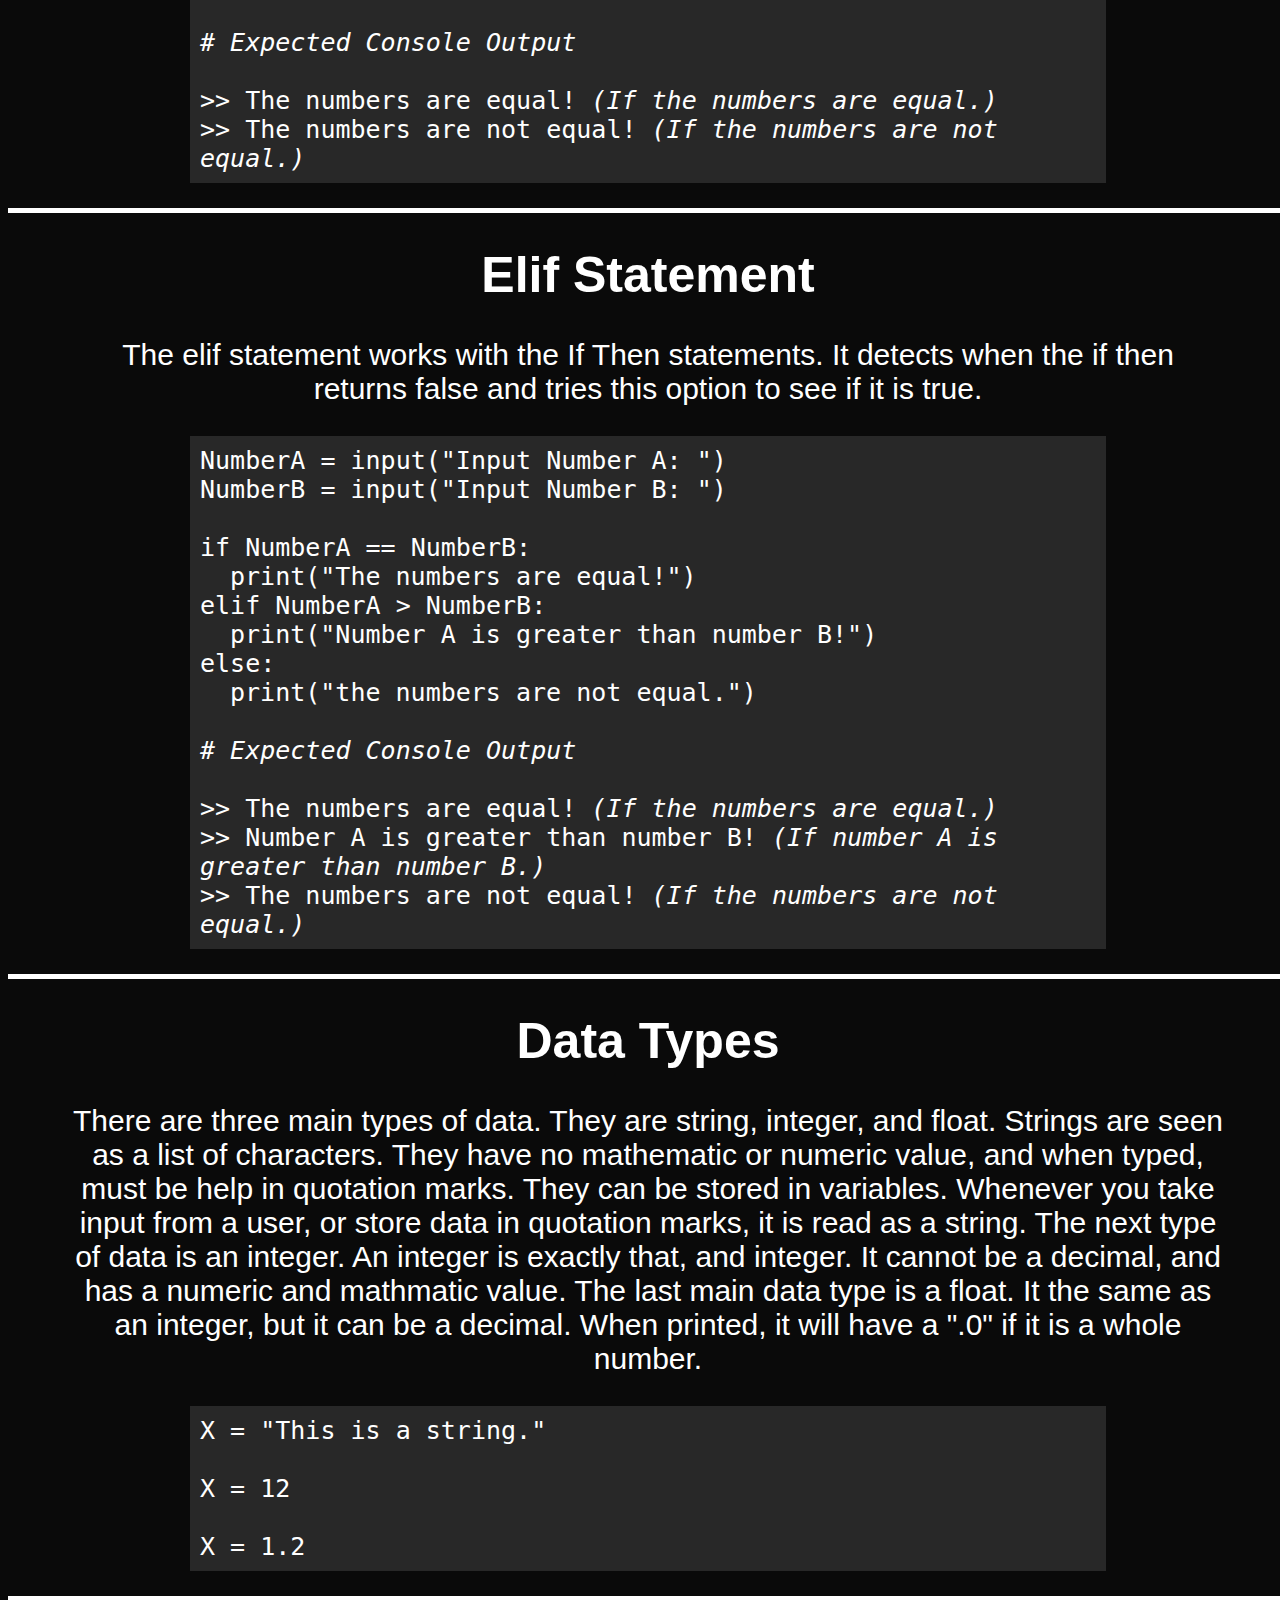
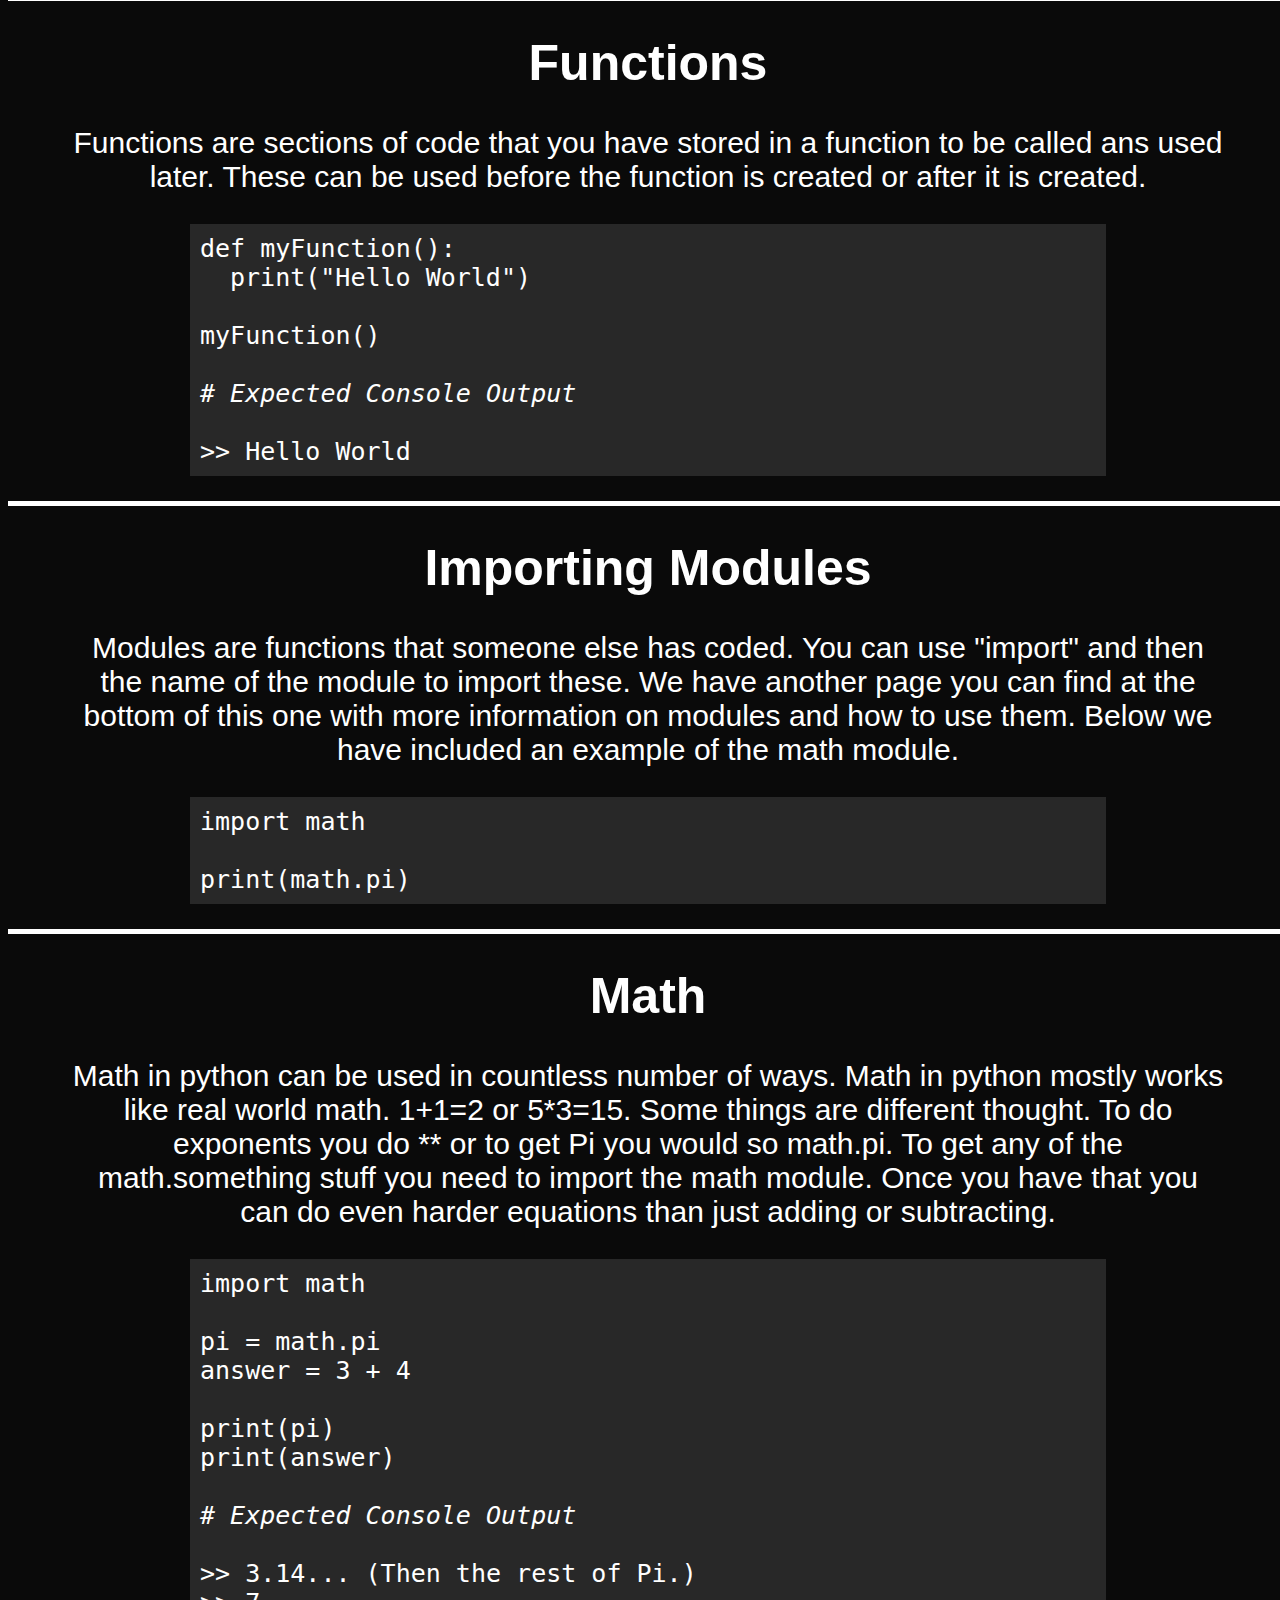
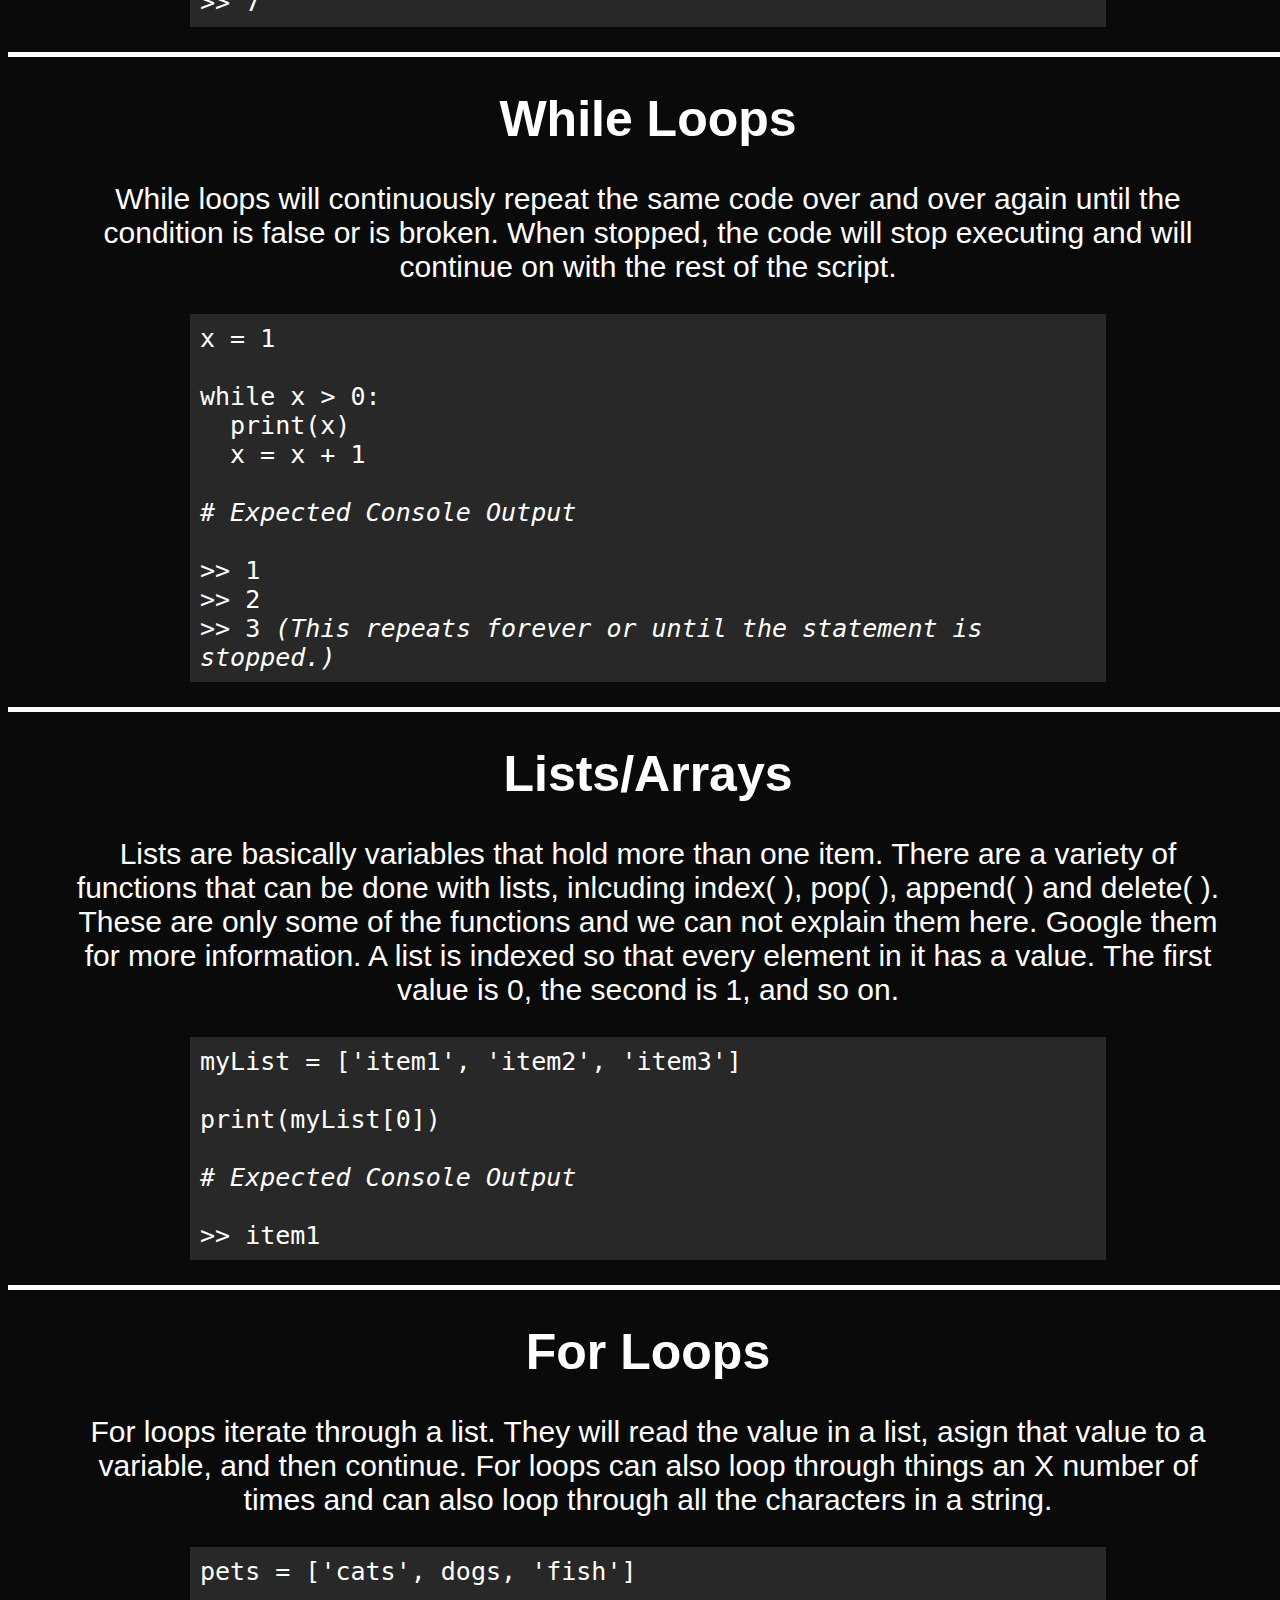
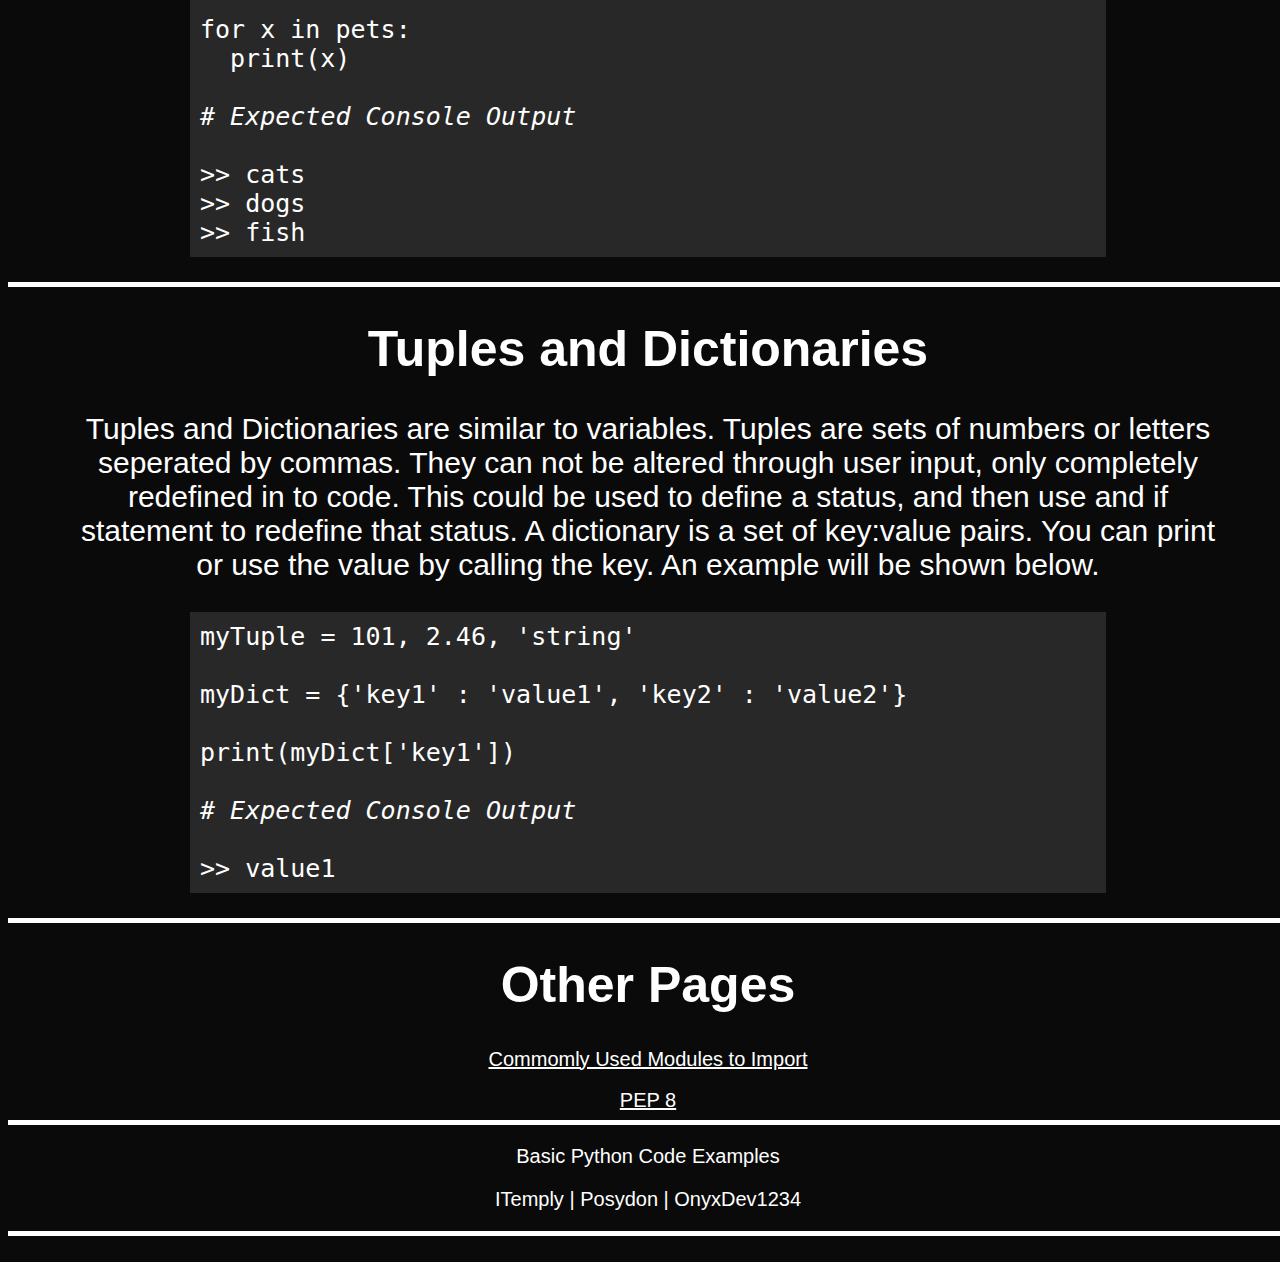
<file: oldindex.html>
<!DOCTYPE html>
<html>

<head>
  <meta charset="utf-8">
  <meta name="viewport" content="width=device-width">
  <title>Basic Python Code Examples</title>
  <link href="style.css" rel="stylesheet" type="text/css" />
  <link rel="icon" type="image/x-icon" href="PythonLogo.png">
</head>

<script src="script.js"></script>

<body onload="on_load()">
  <div id="mySidenav" class="sidenav">
    <a href="javascript:void(0)" class="closebtn" onclick="closeNav()">&times;</a>
    <a href="#">Home</a>
    <hr size="5" noshade color="#ffffff">
    <a href="#PrintStatement">Print Statement</a>
    <a href="#Variables">Variables</a>
    <a href="#InputStatements">Input Statements</a>
    <a href="#IfThenStatements">If Then Statements</a>
    <a href="#ElseStatement">Else Statement</a>
    <a href="#ElifStatement">Elif Statement</a>
    <a href="#DataTypes">Data Types</a>
    <a href="#Functions">Functions</a>
    <a href="#Imports">Importing Modules</a>
    <a href="#Math">Math</a>
    <a href="#WhileLoop">While Loops</a>
    <a href="#ListsArrays">Lists / Arrays</a>
    <a href="#ForLoop">For Loops</a>
    <a href="#TupleDictionaries">Tuples / Dictionaries</a>
    <a href="#OtherPages">Other Pages</a>
    <hr size="5" noshade color="#ffffff">
    <a href="https://basic-python-code-examples.itemply.repl.co">Main Page</a>
    <br>
    <br>
    <br>
    <br>
  </div>

  <center>
    <br><br><br>
    <p></p>
    <hr size="5" noshade color="#ffffff">
    <h1 class='headertext'>Basic Python Code Examples</h1>
    <hr size="5" noshade color="#ffffff">
  </center>
  <div class='topbar'>
    <span style="cursor:pointer" onclick="openNav()" class="opennav">&#9776;</span>
    <p class='topbartext' id='rmt'></p>
  </div>
  <center>
    <p class='normaltext'>These are some examples of Python that you can use for coding in your projects. You may refer
      back to this at any time during your coding but I highly suggest you make a genuine attempt to not as that is the
      learning process.</p>
    <hr size="5" noshade color="#ffffff">
    <div>
      <h1 class='subheadertext' id="PrintStatement">Print Statement</h1>
      <p class='normaltext'>A print statement allows you to print strings, number values, or any combination you can
        think of. The code below is an example of a print statement.</p>
      <p class='codetext'>print("Hello, World!")<br><br><i># Expected Console Output</i><br><br>>> Hello, World!</p>
      <hr size="5" noshade color="#ffffff" id="Variables">
    </div>
    <div>
      <h1 class='subheadertext'>Variables</h1>
      <p class='normaltext'>Variables allow you to assign values to certain names. For example, you can set the letter
        "I" to the value of 19. When you try to print that value it would return 23.</p>
      <p class='codetext'>I = 23<br>StringValue = "Hello, this is a string
        value."<br><br>print(I)<br>print(StringValue)<br><br><i># Expected Console Output</i><br><br>>> 23<br>>> Hello,
        this is a string value.</p>
      <hr size="5" noshade color="#ffffff">
    </div>
    <div>
      <h1 class='subheadertext' id="InputStatements">Input Statements</h1>
      <p class='normaltext'>Input statements allow you to collect data from the user in the console. This data can then
        be used in many different ways. The input can be set to string so you know what you are inputting.</p>
      <p class='codetext'>InputText = input("Input Number: ")<br><br>print(InputText)<br><br><i># Expected Console
          Output</i><br><br>>> 25 <i>(The number or letter here will be the one you inputted.)</i></p>
      <hr size="5" noshade color="#ffffff">
    </div>
    <div>
      <h1 class='subheadertext' id="IfThenStatements">If Then Statements</h1>
      <p class='normaltext'>If Then statements allow you to see if a value is equal, greater, less than, and so much
        more to another value. These allow you to make complex systems that use inputted values to work.</p>
      <p class='codetext'>NumberA = input("Input Number A: ")<br>NumberB = input("Input Number B: ")<br><br>if NumberA
        == NumberB:<br><span class='tab'></span>print("The numbers are equal!")<br><br><i># Expected Console
          Output</i><br><br>>> The numbers are equal! <i>(If the numbers are equal.)</i><br>>><i> (If the numbers are
          not equal it prints out nothing.)</i></p>
      <p class='smalltext'>A list of all supported if then statement conditions. <br><br>Equals: a == b<br>Not Equals: a
        != b<br>Less than: a &#60; b<br>Less than or equal to: a <= b<br>Greater than: a > b<br>Greater than or equal
          to: a >= b</p>
      <hr size="5" noshade color="#ffffff">
    </div>
    <div>
      <h1 class='subheadertext' id="ElseStatement">Else Statement</h1>
      <p class='normaltext'>The else statement works with the If Then statements. It detects when the if then returns
        false and runs that option instead of the option if the if then returned true.</p>
      <p class='codetext'>NumberA = input("Input Number A: ")<br>NumberB = input("Input Number B: ")<br><br>if NumberA
        == NumberB:<br><span class='tab'></span>print("The numbers are equal!")<br>else:<br><span
          class='tab'></span>print("The numbers are not equal!")<br><br><i># Expected Console Output</i><br><br>>> The
        numbers are equal! <i>(If the numbers are equal.)</i><br>>> The numbers are not equal! <i>(If the numbers are
          not equal.)</i></p>
      <hr size="5" noshade color="#ffffff">
    </div>
    <div>
      <h1 class='subheadertext' id="ElifStatement">Elif Statement</h1>
      <p class='normaltext'>The elif statement works with the If Then statements. It detects when the if then returns
        false and tries this option to see if it is true.</p>
      <p class='codetext'>NumberA = input("Input Number A: ")<br>NumberB = input("Input Number B: ")<br><br>if NumberA
        == NumberB:<br><span class='tab'></span>print("The numbers are equal!")<br>elif NumberA > NumberB:<br><span
          class='tab'></span>print("Number A is greater than number B!")<br>else:<br><span class='tab'></span>print("the
        numbers are not equal.")<br><br><i># Expected Console Output</i><br><br>>> The numbers are equal! <i>(If the
          numbers are equal.)</i><br>>> Number A is greater than number B! <i>(If number A is greater than number
          B.)</i><br>>> The numbers are not equal! <i>(If the numbers are not equal.)</i></p>
      <hr size="5" noshade color="#ffffff">
    </div>
    <div>
      <h1 class="subheadertext" id="DataTypes">Data Types</h1>
      <p class="normaltext">There are three main types of data. They are string, integer, and float. Strings are seen as
        a list of characters. They have no mathematic or numeric value, and when typed, must be help in quotation marks.
        They can be stored in variables. Whenever you take input from a user, or store data in quotation marks, it is
        read as a string. The next type of data is an integer. An integer is exactly that, and integer. It cannot be a
        decimal, and has a numeric and mathmatic value. The last main data type is a float. It the same as an integer,
        but it can be a decimal. When printed, it will have a ".0" if it is a whole number.</p>
      <p class='codetext'>X = "This is a string."<br><br>X = 12<br><br>X = 1.2</p>
      <hr size="5" noshade color="#ffffff">
    </div>
    <div>
      <h1 class="subheadertext" id="Functions">Functions</h1>
      <p class="normaltext">Functions are sections of code that you have stored in a function to be called ans used
        later. These can be used before the function is created or after it is created.</p>
      <p class="codetext">def myFunction():<br><span class='tab'></span>print("Hello
        World")<br><br>myFunction()<br><br><i># Expected Console Output</i><br><br>>> Hello World<br></p>
      <hr size="5" noshade color="#ffffff">
    </div>
    <div>
      <h1 class="subheadertext" id="Imports">Importing Modules</h1>
      <p class="normaltext">Modules are functions that someone else has coded. You can use "import" and then the name of
        the module to import these. We have another page you can find at the bottom of this one with more information on modules and how to use them. Below we have included an example of the math module.</p>
      <p class="codetext">import math<br><br>print(math.pi)</p>
      <hr size="5" noshade color="#ffffff">
    </div>
    <div>
      <h1 class='subheadertext' id="Math">Math</h1>
      <p class='normaltext'>Math in python can be used in countless number of ways. Math in python mostly works like
        real world math. 1+1=2 or 5*3=15. Some things are different thought. To do exponents you do ** or to get Pi you
        would so math.pi. To get any of the math.something stuff you need to import the math module. Once you have that
        you can do even harder equations than just adding or subtracting.</p>
      <p class='codetext'>import math<br><br>pi = math.pi<br>answer = 3 +
        4<br><br>print(pi)<br>print(answer)<br><br><i># Expected Console Output</i><br><br>>> 3.14... (Then the rest of
        Pi.)<br>>> 7</p>
      <hr size="5" noshade color="#ffffff">
    </div>
    <div>
      <h1 class='subheadertext' id="WhileLoop">While Loops</h1>
      <p class='normaltext'>While loops will continuously repeat the same code over and over again until the condition
        is false or is broken. When stopped, the code will stop executing and will continue on with the rest of the
        script. </p>
      <p class='codetext'>x = 1<br><br>while x > 0:<br><span class='tab'></span>print(x)<br><span class='tab'></span>x =
        x + 1<br><br><i># Expected Console Output</i><br><br>>> 1<br>>> 2<br>>> 3 <i>(This repeats forever or until the
          statement is stopped.)</i></p>
      <hr size="5" noshade color="#ffffff">
    </div>
    <div>
      <h1 class="subheadertext" id="ListsArrays">Lists/Arrays</h1>
      <p class="normaltext">Lists are basically variables that hold more than one item. There are a variety of functions
        that can be done with lists, inlcuding index( ), pop( ), append( ) and delete( ). These are only some of the
        functions and we can not explain them here. Google them for more information. A list is indexed so that every
        element in it has a value. The first value is 0, the second is 1, and so on.</p>
      <p class="codetext">myList = ['item1', 'item2', 'item3']<br><br>print(myList[0])<br><br><i># Expected Console
          Output</i><br><br>>> item1</p>
      <hr size="5" noshade color="#ffffff">
    </div>
    <div>
      <h1 class="subheadertext" id="ForLoop">For Loops</h1>
      <p class="normaltext">For loops iterate through a list. They will read the value in a list, asign that value to a
        variable, and then continue. For loops can also loop through things an X number of times and can also loop
        through all the characters in a string.</p>
      <p class='codetext'>pets = ['cats', dogs, 'fish']<br><br>for x in pets:<br><span
          class='tab'></span>print(x)<br><br><i># Expected Console Output</i><br><br>>> cats<br>>> dogs<br>>> fish</p>
      <hr size="5" noshade color="#ffffff">
    </div>
    <div>
      <h1 class="subheadertext" id="TupleDictionaries">Tuples and Dictionaries</h1>
      <p class="normaltext">Tuples and Dictionaries are similar to variables. Tuples are sets of numbers or letters
        seperated by commas. They can not be altered through user input, only completely redefined in to code. This
        could be used to define a status, and then use and if statement to redefine that status. A dictionary is a set
        of key:value pairs. You can print or use the value by calling the key. An example will be shown below.</p>
      <p class="codetext">myTuple = 101, 2.46, 'string'<br><br>myDict = {'key1' : 'value1', 'key2' :
        'value2'}<br><br>print(myDict['key1'])<br><br><i># Expected Console Output</i><br><br>>> value1</p>
      <hr size="5" noshade color="#ffffff">
    </div>
    <div>
      <h1 class="subheadertext" id="OtherPages">Other Pages</h1>
      <a href="imports.html" class='smalltext'>Commomly Used Modules to Import</a>
      <br>
      <br>
      <a href="PEP8.html" class="smalltext">PEP 8</a>
      <hr size="5" noshade color="#ffffff">
    </div>
    <p class='smalltext'>Basic Python Code Examples</p>
    <p class='smalltext'>ITemply | Posydon | OnyxDev1234</p>
    <hr size="5" noshade color="#ffffff">
    <br>
  </center>
</body>

</html>
</file>
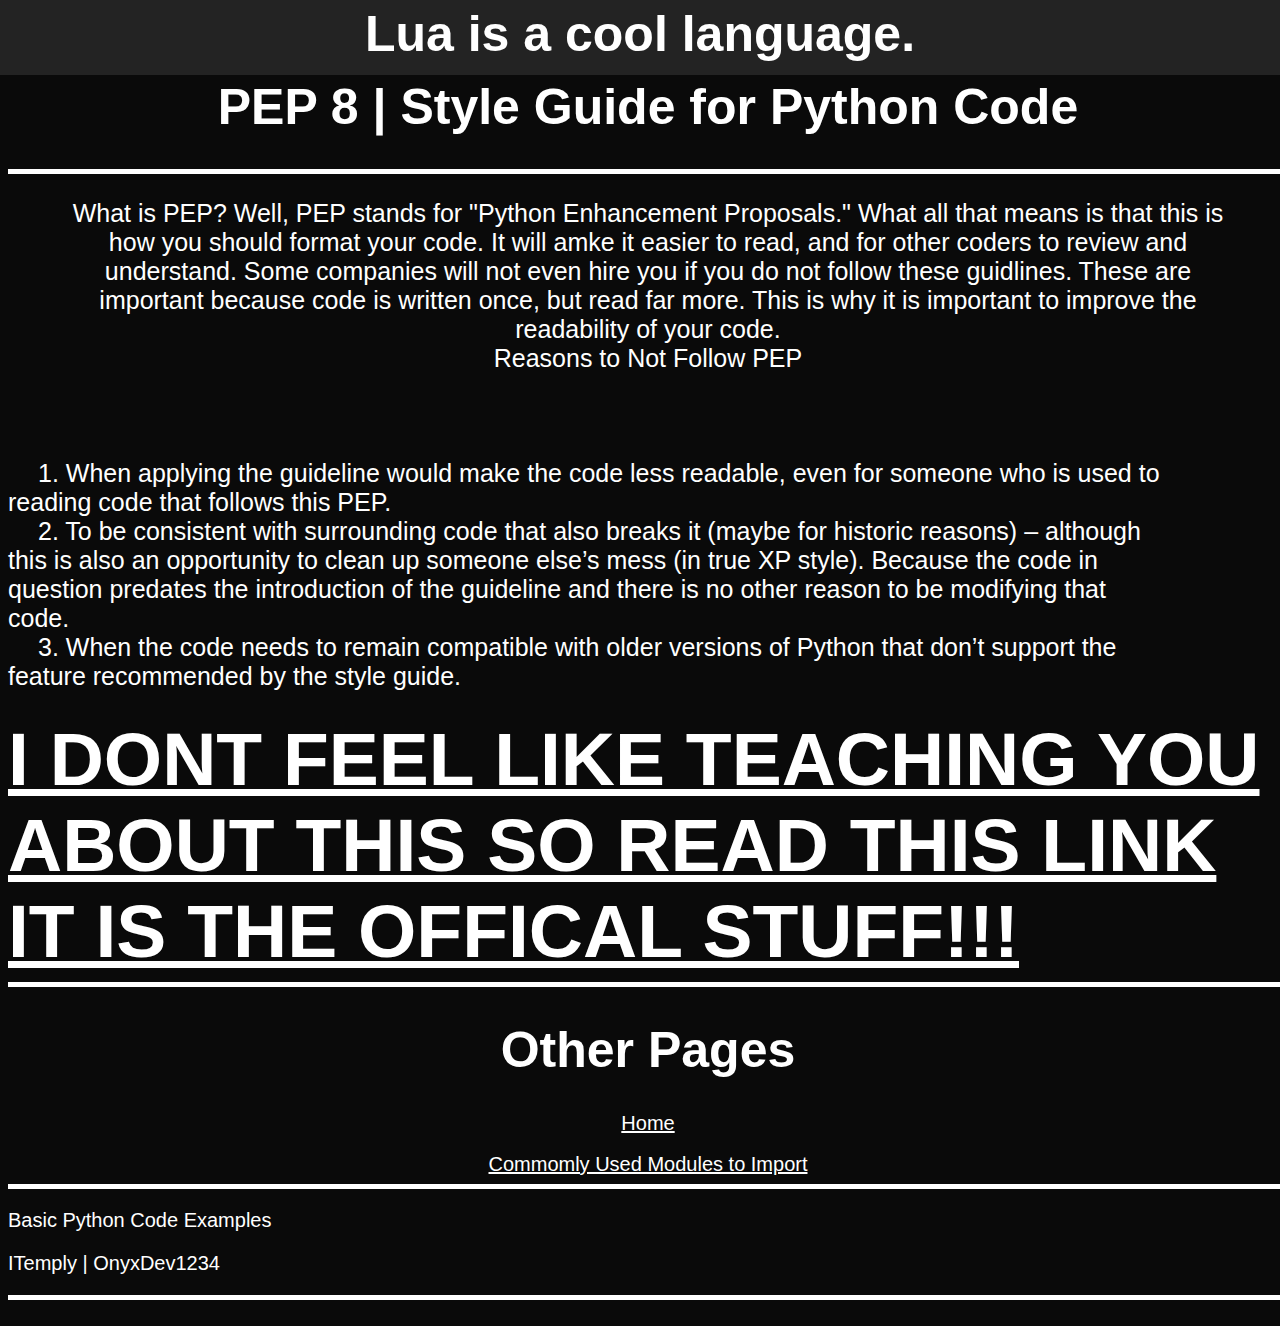
<file: PEP8.html>
<!DOCTYPE html>
<html>

<head>
  <meta charset="utf-8">
  <meta name="viewport" content="width=device-width">
  <title>PEP 8</title>
  <link href="style.css" rel="stylesheet" type="text/css" />
  <link rel="icon" type="image/x-icon" href="PythonLogo.png">
</head>

<script src="script.js"></script>

<body onload="on_load()">
  <div class='topbar'>
    <p class='topbartext' id='rmt'></p>
  </div>
  <br>
  <br>
  <center>
    <h1 class="subheadertext">PEP 8 | Style Guide for Python Code</h1>
    <hr size="5" noshade color="#ffffff">
    <p class="smallnormaltext">What is PEP? Well, PEP stands for "Python Enhancement Proposals." What all that means is
      that this is how you should format your code. It will amke it easier to read, and for other coders to review and
      understand. Some companies will not even hire you if you do not follow these guidlines. These are important
      because code is written once, but read far more. This is why it is important to improve the readability of your
      code.
      <br>
      Reasons to Not Follow PEP
    </p>
  </center>
  <br>
  <br>
  <p class="smallnormaltext"><span class='tab'></span>1. When applying the guideline would make the code less readable,
    even for someone who is
    used to reading code that follows this PEP.<br><span class='tab'></span>2. To be consistent with surrounding code
    that also breaks it (maybe
    for historic reasons) – although this is also an opportunity to clean up someone else’s mess (in true XP style).
    Because the code in question predates the introduction of the guideline and there is no other reason to be modifying
    that code.<br><span class='tab'></span>3. When the code needs to remain compatible with older versions of Python
    that don’t support the
    feature recommended by the style guide.</p>
  <div>
    <a href="https://peps.python.org/pep-0008/" class="headertext">I DONT FEEL LIKE TEACHING YOU ABOUT THIS SO READ THIS LINK IT IS THE OFFICAL STUFF!!!</a>
    <center>
      <hr size="5" noshade color="#ffffff">
      <h1 class="subheadertext" id="OtherPages">Other Pages</h1>
      <a href="index.html" class='smalltext'>Home</a>
      <br>
      <br>
      <a href="imports.html" class="smalltext">Commomly Used Modules to Import</a>
      <hr size="5" noshade color="#ffffff">
  </div>
  <p class='smalltext'>Basic Python Code Examples</p>
  <p class='smalltext'>ITemply | OnyxDev1234</p>
  <hr size="5" noshade color="#ffffff">
  <br>
  </center>
</body>

</html>
</file>
<file: style.css>
html, body {
  height: 100%;
  width: 100%;
  background-color: #0a0a0a;
  cursor: url('PythonCursor.jpeg'), default;
}

.headertext {
  color: #ffffff;
  font-family:'Arial';
  font-size: 75px;
  font-weight: 700;
  width: 90%;
}

.subheadertext {
  color: #ffffff;
  font-family:'Arial';
  font-size: 50px;
  font-weight: 600;
  width: 90%;
}

.subsubheadertext {
  color: #ffffff;
  font-family:'Arial';
  font-size: 40px;
  font-weight: 500;
  width: 90%;
}

.normaltext {
  color: #ffffff;
  font-family:'Arial';
  font-size: 30px;
  font-weight: 400;
  width: 90%;
}

.smallnormaltext { /*I do actually want this Temply do not get rid of it*/
  color: #ffffff;
  font-family:'Arial';
  font-size: 25px;
  font-weight: 400;
  width: 90%;
}

.smalltext {
  color: #ffffff;
  font-family:'Arial';
  font-size: 20px;
  font-weight: 400;
  width: 90%;
}

.codetext {
  color: #ffffff;
  font-family:'Monospace';
  font-size: 25px;
  font-weight: 400;
  background-color: #282828;
  width: 70%;
  text-align: left;
  padding: 10px;
}

.tab {
  display: inline-block;
  margin-left: 30px;
}

.clickablebutton {
  font-size: 35px;
  display: inline-block;
  background-color: #141414;
  border: none;
  color: white;
  width: 25%;
  font-family: 'Arial';
  font-weight: 700;
}

.bugreportinput {
  font-size: 25px;
  display: inline-block;
  background-color: #141414;
  border: none;
  color: white;
  width: 50%;
  font-family: 'Arial';
  font-weight: 700;
}

.sidenav {
  font-family:'Arial';
  height: 100%;
  width: 0;
  position: fixed;
  z-index: 2;
  top: 0;
  left: 0;
  background-color: #1e1e1e;
  overflow-x: hidden;
  transition: 0.5s;
  padding-top: 60px;
  overflow-y: scroll;
}

.sidenav a {
  font-family:'Arial';
  padding: 8px 8px 8px 32px;
  text-decoration: none;
  font-size: 20px;
  color: #818181;
  display: block;
  transition: 0.3s;
}

.sidenav a:hover {
  font-family:'Arial';
  color: #ffffff;
}

.sidenav img {
  
}

.sidenav .closebtn {
  font-family:'Arial';
  position: absolute;
  top: 0;
  right: 25px;
  font-size: 36px;
  margin-left: 50px;
}

.opennav {
  left: 12px;
  top: -12px;
  position: fixed;
  z-index: 1;
  color: #ffffff;
  font-family:'Arial';
  font-size: 70px;
  font-weight: 600;
  width: 90%;
}

@media screen and (max-height: 450px) {
  .sidenav {padding-top: 15px;}
  .sidenav a {font-size: 18px;}
}

.topbar {
  position: fixed;
  top: 0px;
  right: 0px;
  background-color: rgb(35, 35, 35);
  width: 100%;
  height: 75px
}

.topbar p {
  color: #ffffff;
  font-family:'Arial';
  font-size: 50px;
  font-weight: 600;
  width: 100%;
  position: fixed;
  top: -45px;
  text-align: center;
}
</file>
